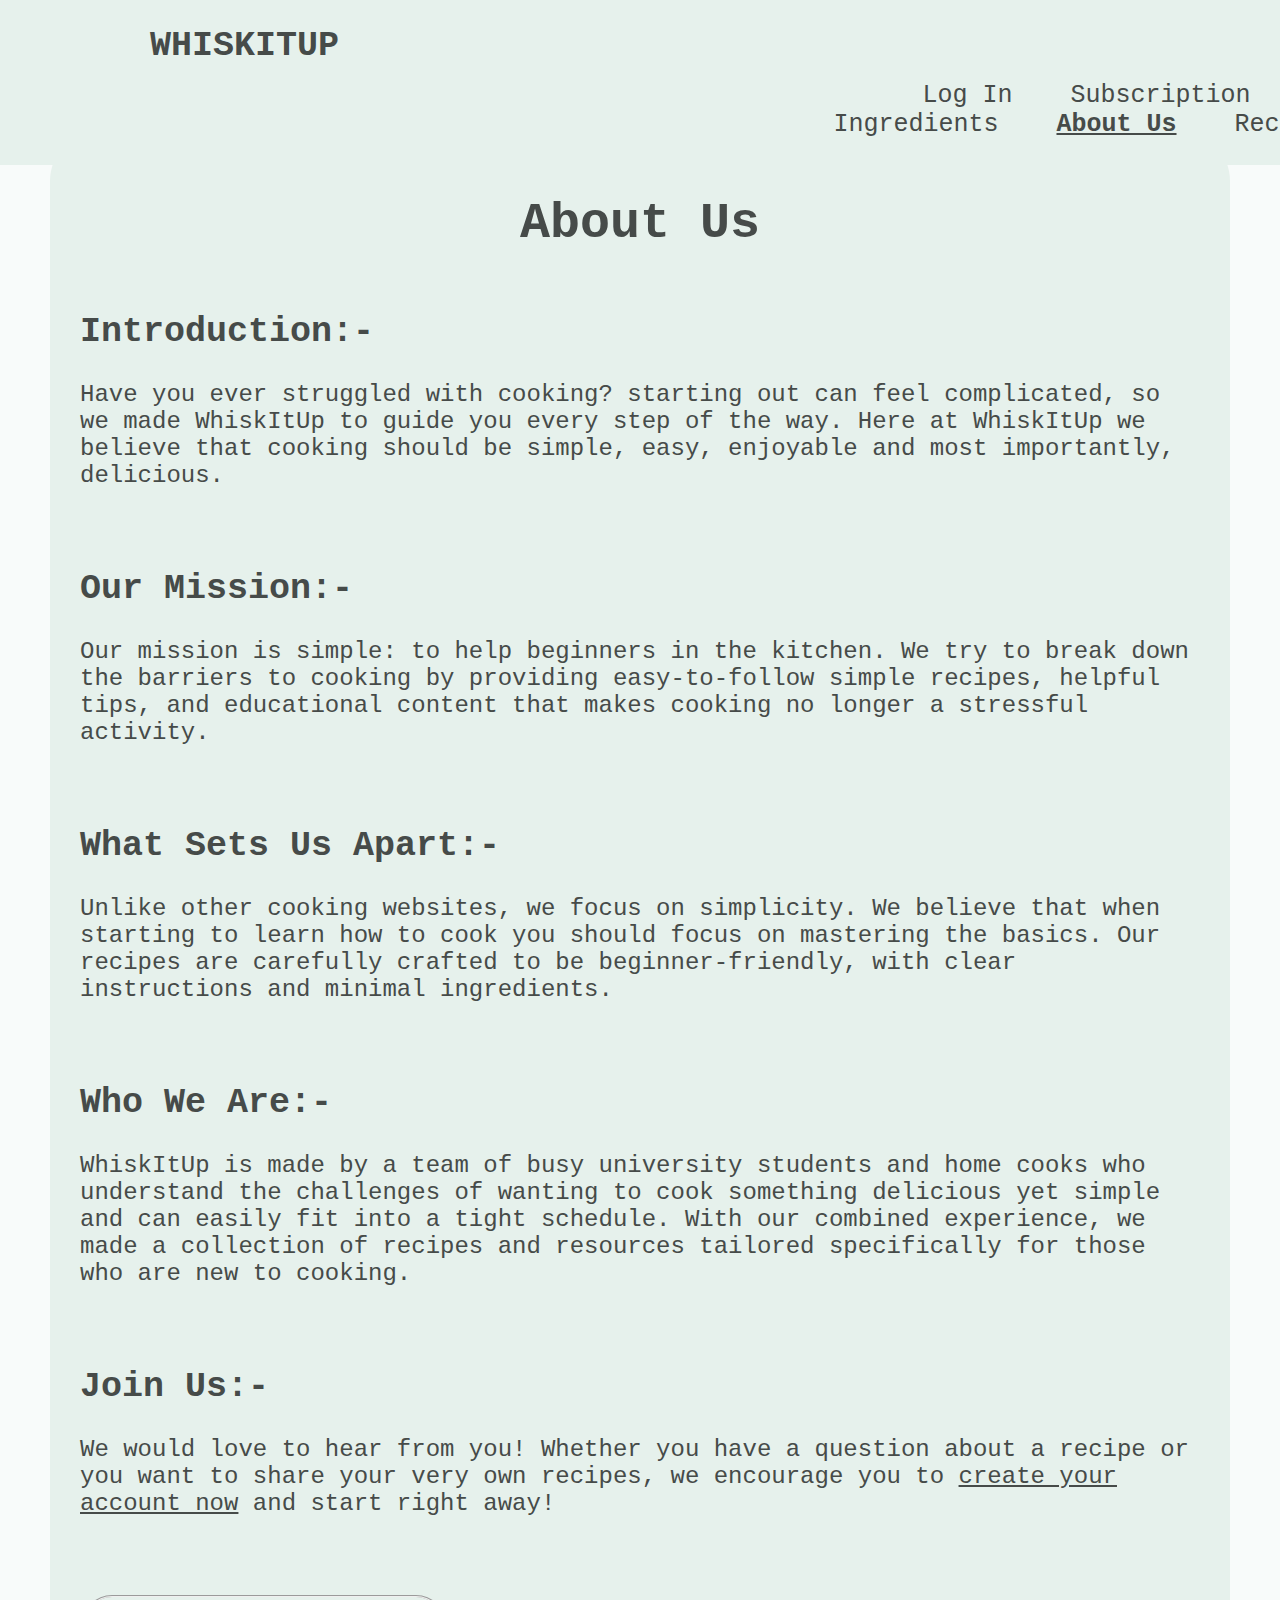
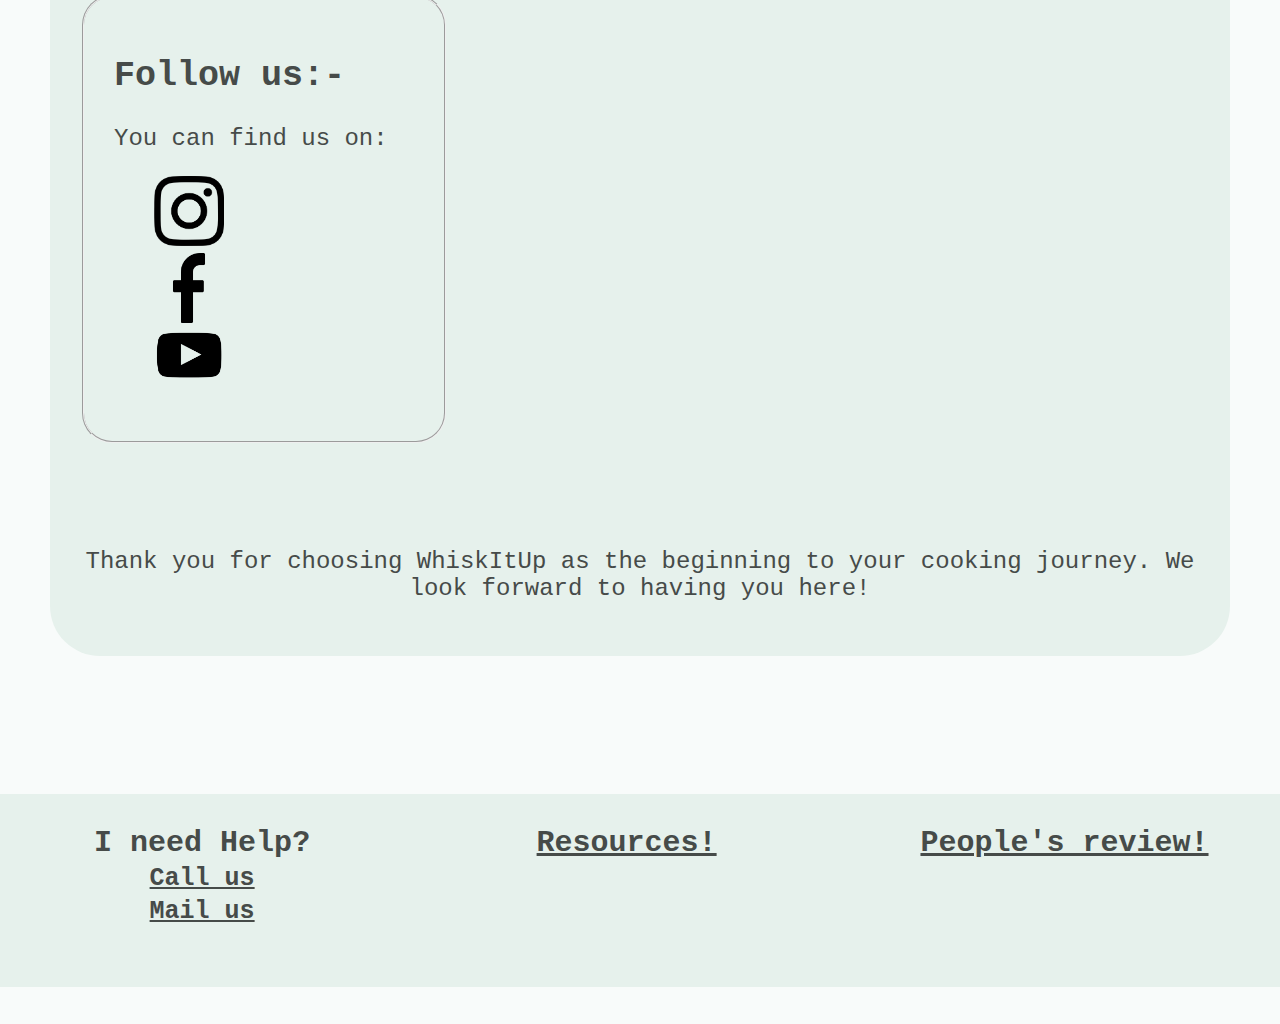
<file: aboutus.html>
<!DOCTYPE html>
<html lang="en">
<head>
    <link rel="stylesheet" type="text/css" href="./All.css">
    <meta charset="UTF-8">
    <title>About us</title>
</head>
<body>
    <header>
        <!--<img src="./assets/pictures/LOGO (2) - Copy.png" alt="LOGO" style="width: 300px;" class="logo navbar">
        -->
        <a href="./index.html" id="logo" class="logo navbar">WHISKITUP</a>
        <nav class="pages navbar">
            <a href="./login.html">Log In</a> <!--button--> 
            <a href="./Subscription.html">Subscription</a>
            <a href="./ingredients.html">Ingredients</a>
            <a href="./aboutus.html" style="font-weight: 600; text-decoration: underline;">About Us</a>
            <a href="./recipes.html">Recipes</a>
        </nav>
       <style>
        .divBack{
            background-color: #E6F1EC;
            border-radius: 50px;
            padding: 30px;
        }
       </style>
    </header>

    <main>
        <div class="divBack">
    <h1>About Us</h1>
    <h2>Introduction:-</h2>

    <p>Have you ever struggled with cooking? starting out can feel complicated, so we made WhiskItUp to guide you every step of the way.
        Here at WhiskItUp we believe that cooking should be simple, easy, enjoyable and most importantly, delicious.</p>
    <br>
    <h2>Our Mission:-</h2>

    <p>Our mission is simple: to help beginners in the kitchen. We try to break down the barriers to cooking by providing easy-to-follow simple recipes,
        helpful tips, and educational content that makes cooking no longer a stressful activity.</p>

    <br>
    <h2>What Sets Us Apart:-</h2>

    <p>Unlike other cooking websites, we focus on simplicity. We believe that when starting to learn how to cook you should focus on mastering the basics.
        Our recipes are carefully crafted to be beginner-friendly, with clear instructions and minimal ingredients.</p>
    <br>
    <h2>Who We Are:-</h3>

    <p>WhiskItUp is made by a team of busy university students and home cooks who understand the challenges of wanting to cook something delicious yet simple and can easily fit into a tight schedule.
        With our combined experience, we made a collection of recipes and resources tailored specifically for those who are new to cooking.</p>

        
    <br>
    <h2>Join Us:-</h2>

    <p>We would love to hear from you! Whether you have a question about a recipe or you want to share your very own recipes,
        we encourage you to <a href="./signin.html">create your account now</a> and start right away!</p>

    <br><br>
    <fieldset style="border-radius: 30px; width: 300px; padding: 30px;">
    <h2>Follow us:-</h2>
    <p>You can find us on:</p>
    <ul class="socials" type="none">
        <li><a href="https://www.instagram.com/whis.kitup?igsh=MXNia3U5b2I4ejgwMQ=="><img src="./assets/pictures/instagram.png"></a></li>
        <li><a href=""><img src="./assets/pictures/facebook.png" alt=""></a></li>
        <li><a href=""><img src="./assets/pictures/youtube.png" alt=""></a></li>
    </ul>
</fieldset>
<br><br><br>
    <p style="text-align: center;">Thank you for choosing WhiskItUp as the beginning to your cooking journey. We look forward to having you here!</p>
    </div>
</main>
    <br><br><br><br><br><br>
            <footer>
                <br>
                <table>
                    <tr>
                        <th style="font-size: 30px; width: 700px;">I need Help?</th>
                        <th style="font-size: 30px;width: 700px;"><a href="./Resource-table.html">Resources!</a></th>
                        <th style="font-size: 30px;width: 700px;"><a href="./review.html">People's review!</a></th>
                    </tr>
                    <tr>
                        <th><a href="tel 0799383718" width: 700px;>Call us</a></th>
                    </tr>
                    <tr>
                        <th><a href="mailto:alghussein4@gmail.com">Mail us</a></th>
                    </tr>
                </table>
                <br><br>
            </footer>

</body>
</html>
</file>
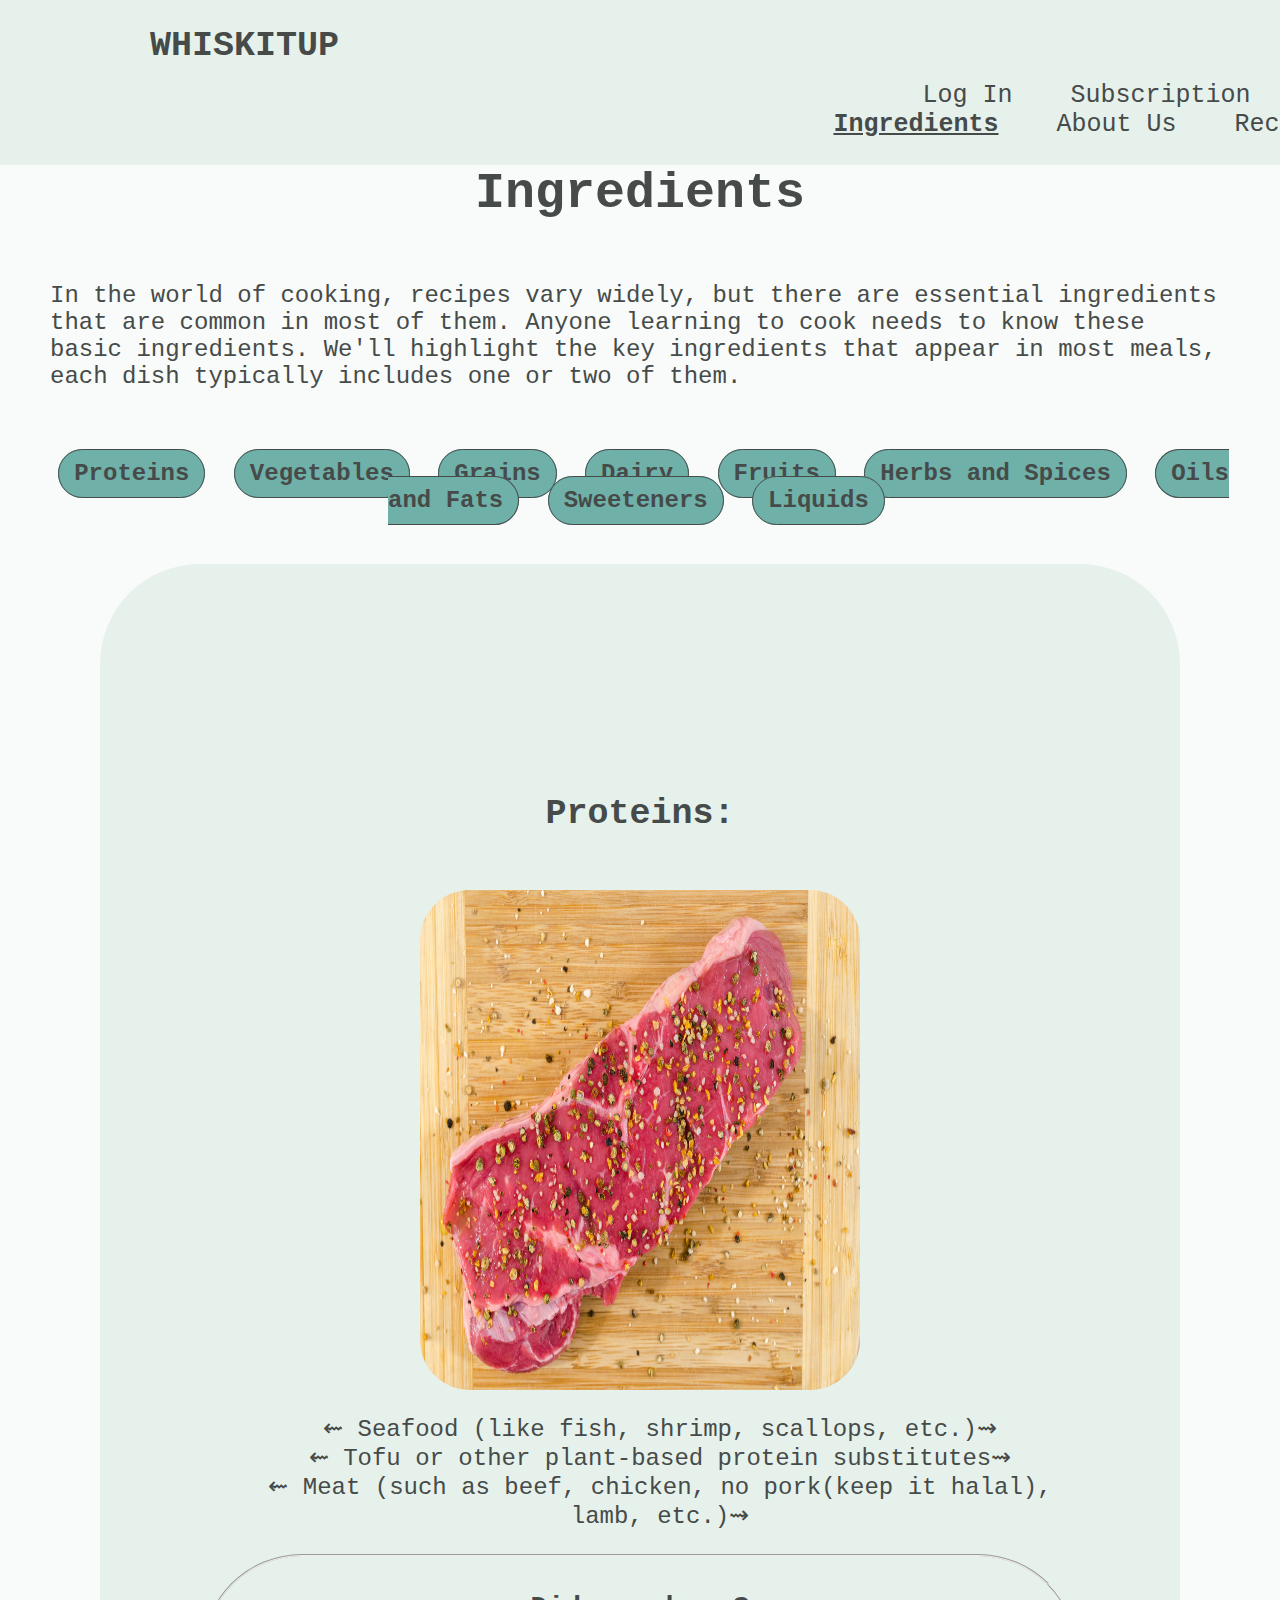
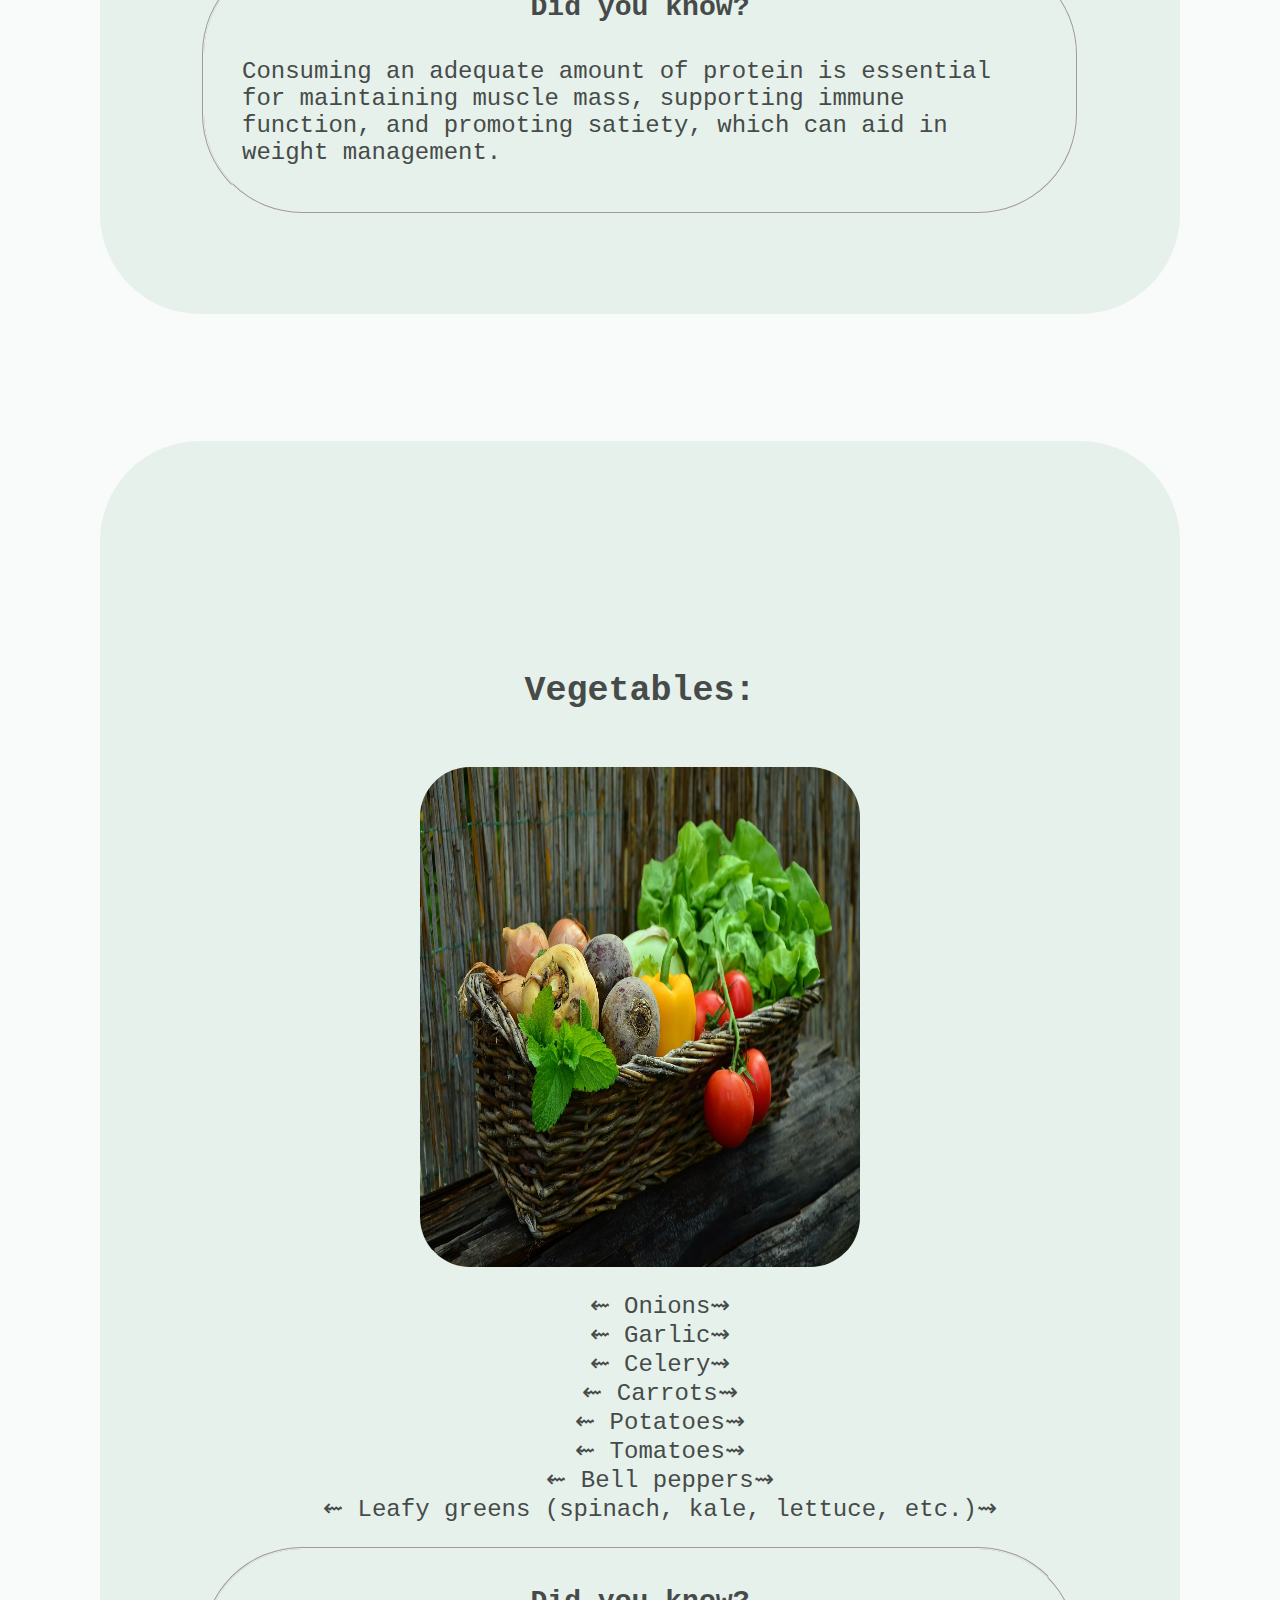
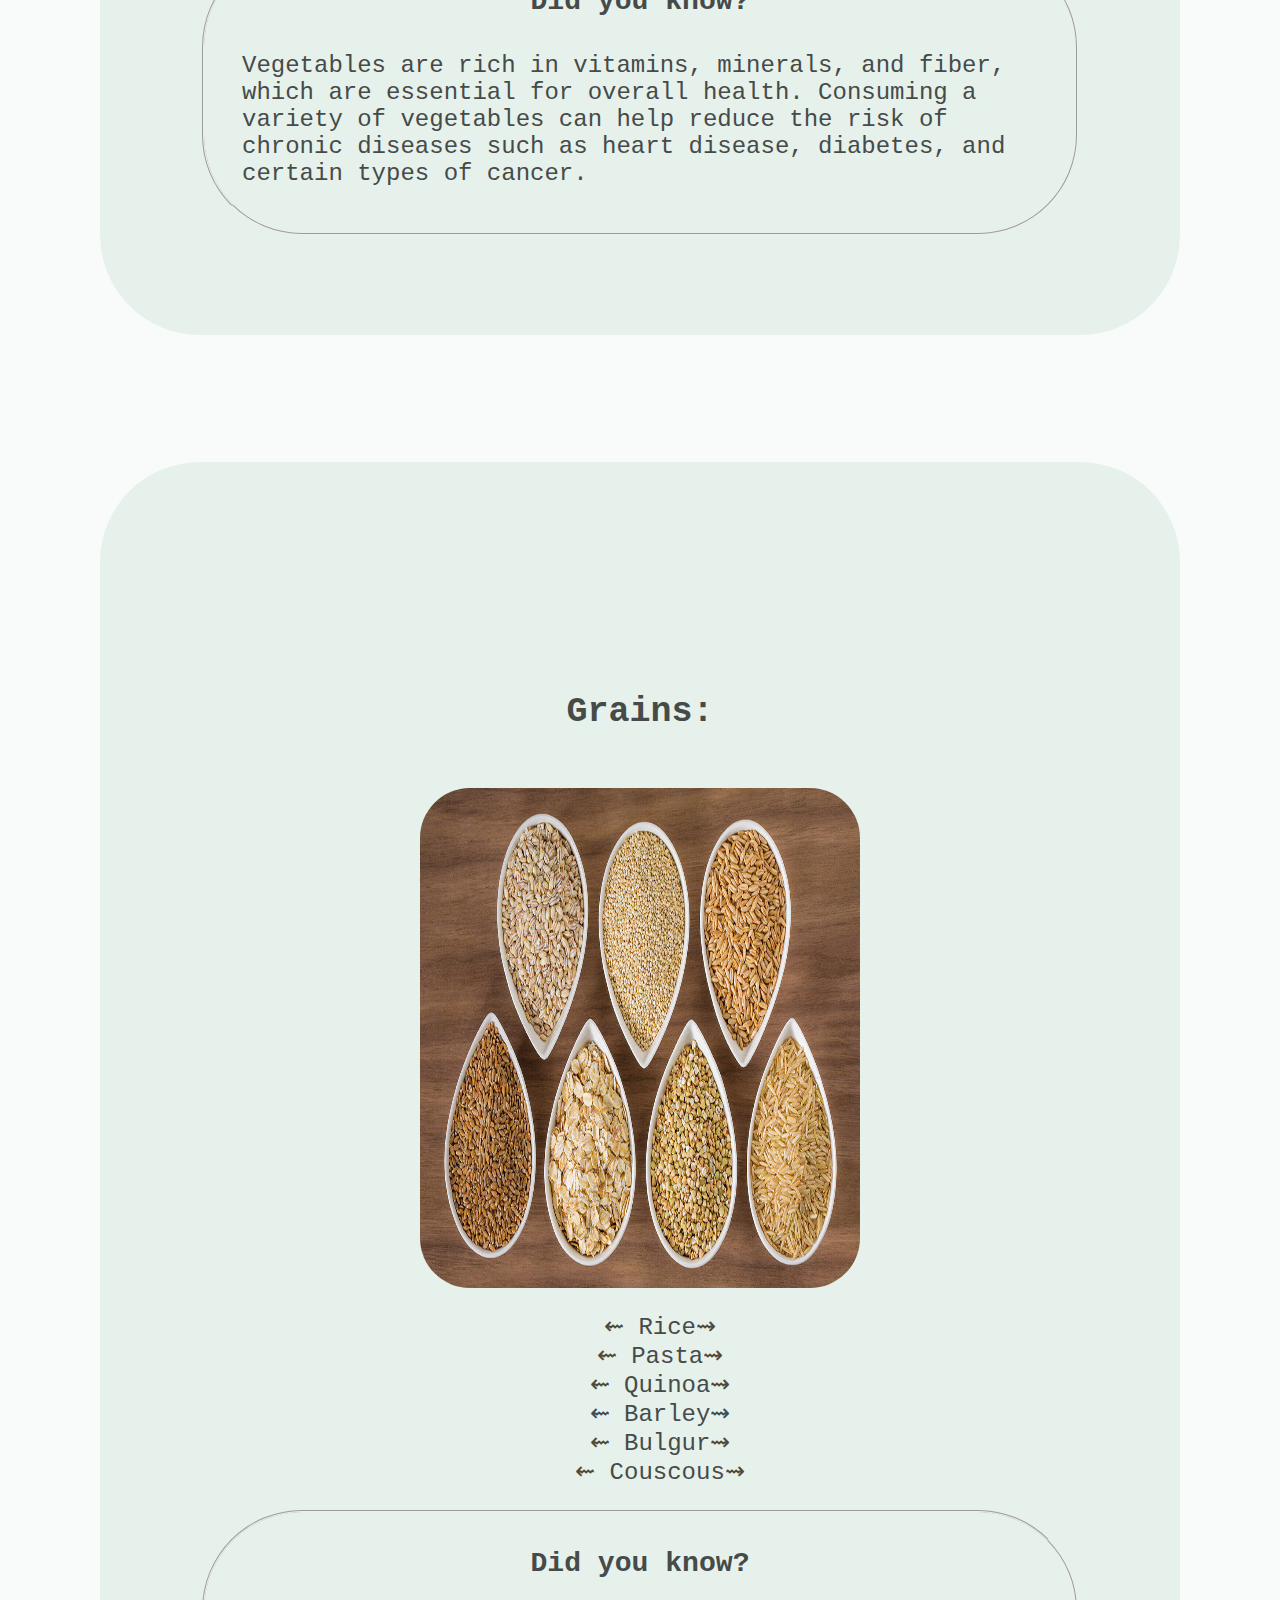
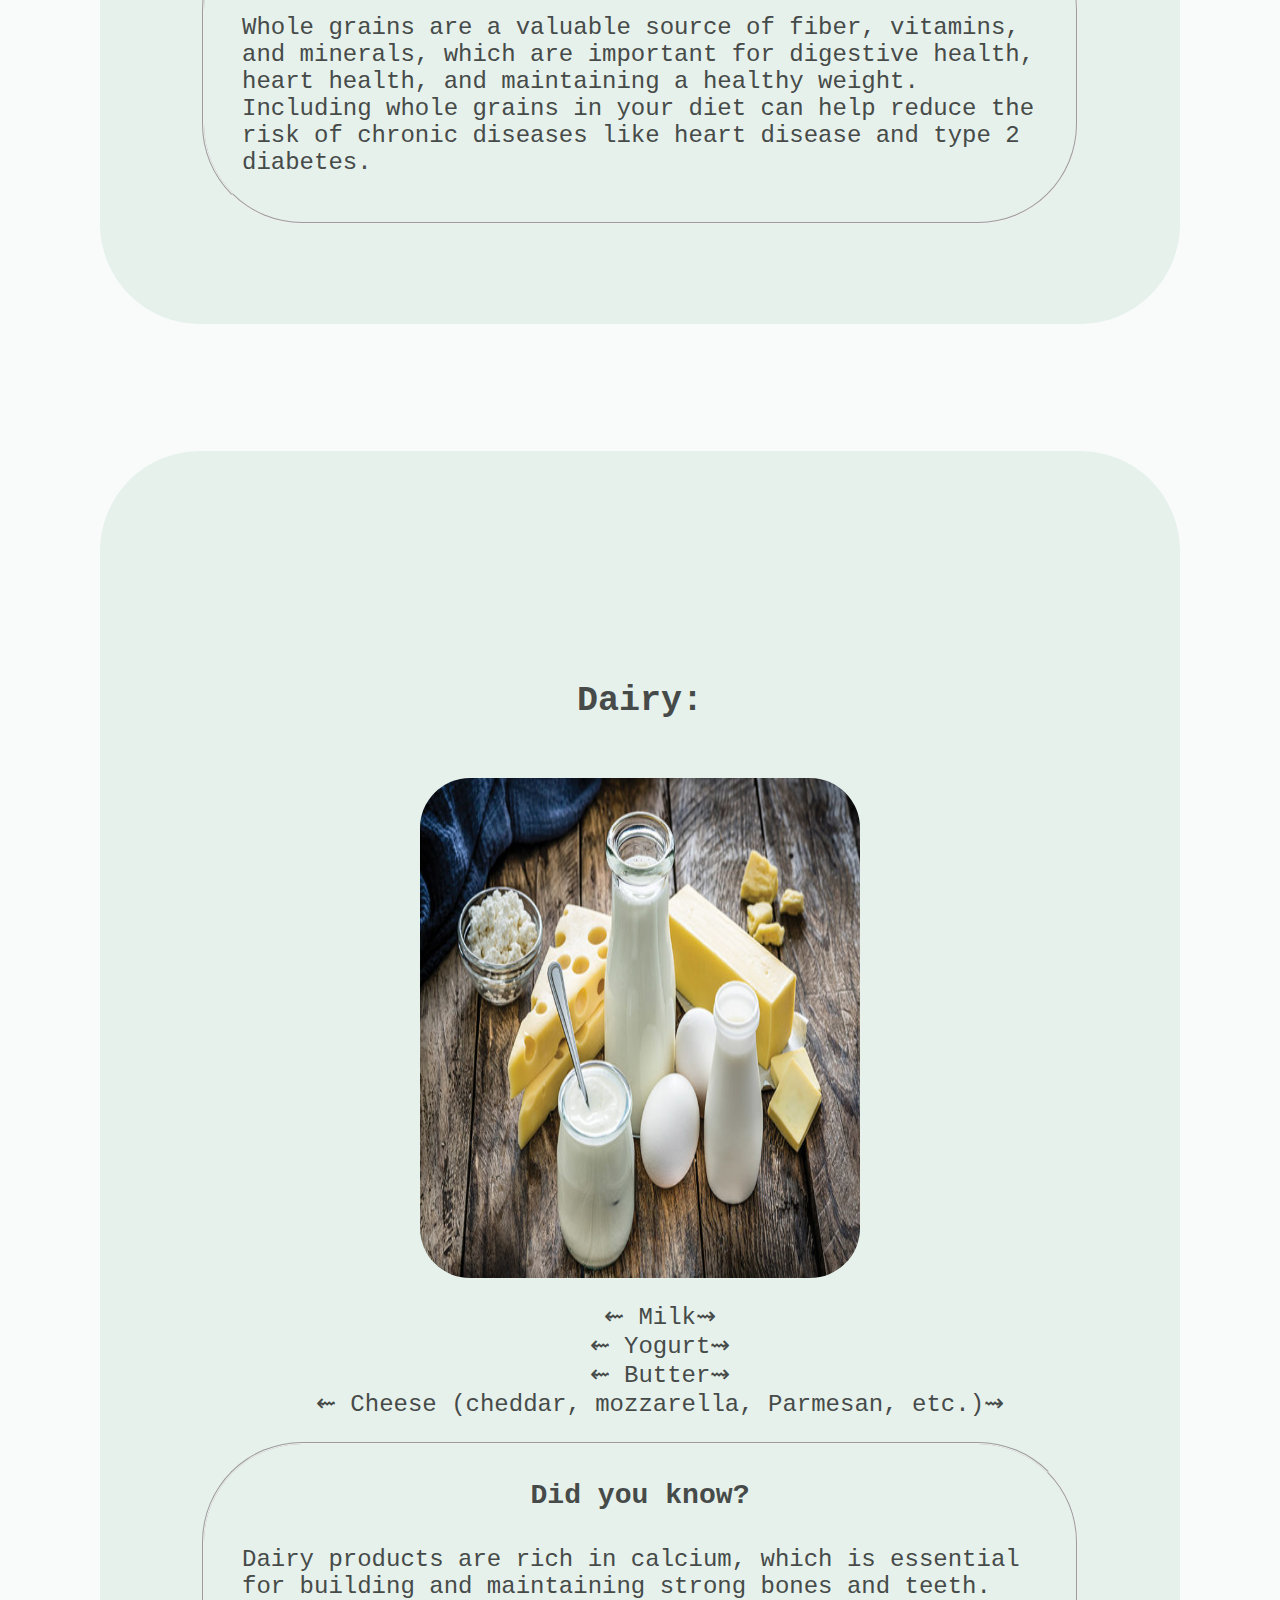
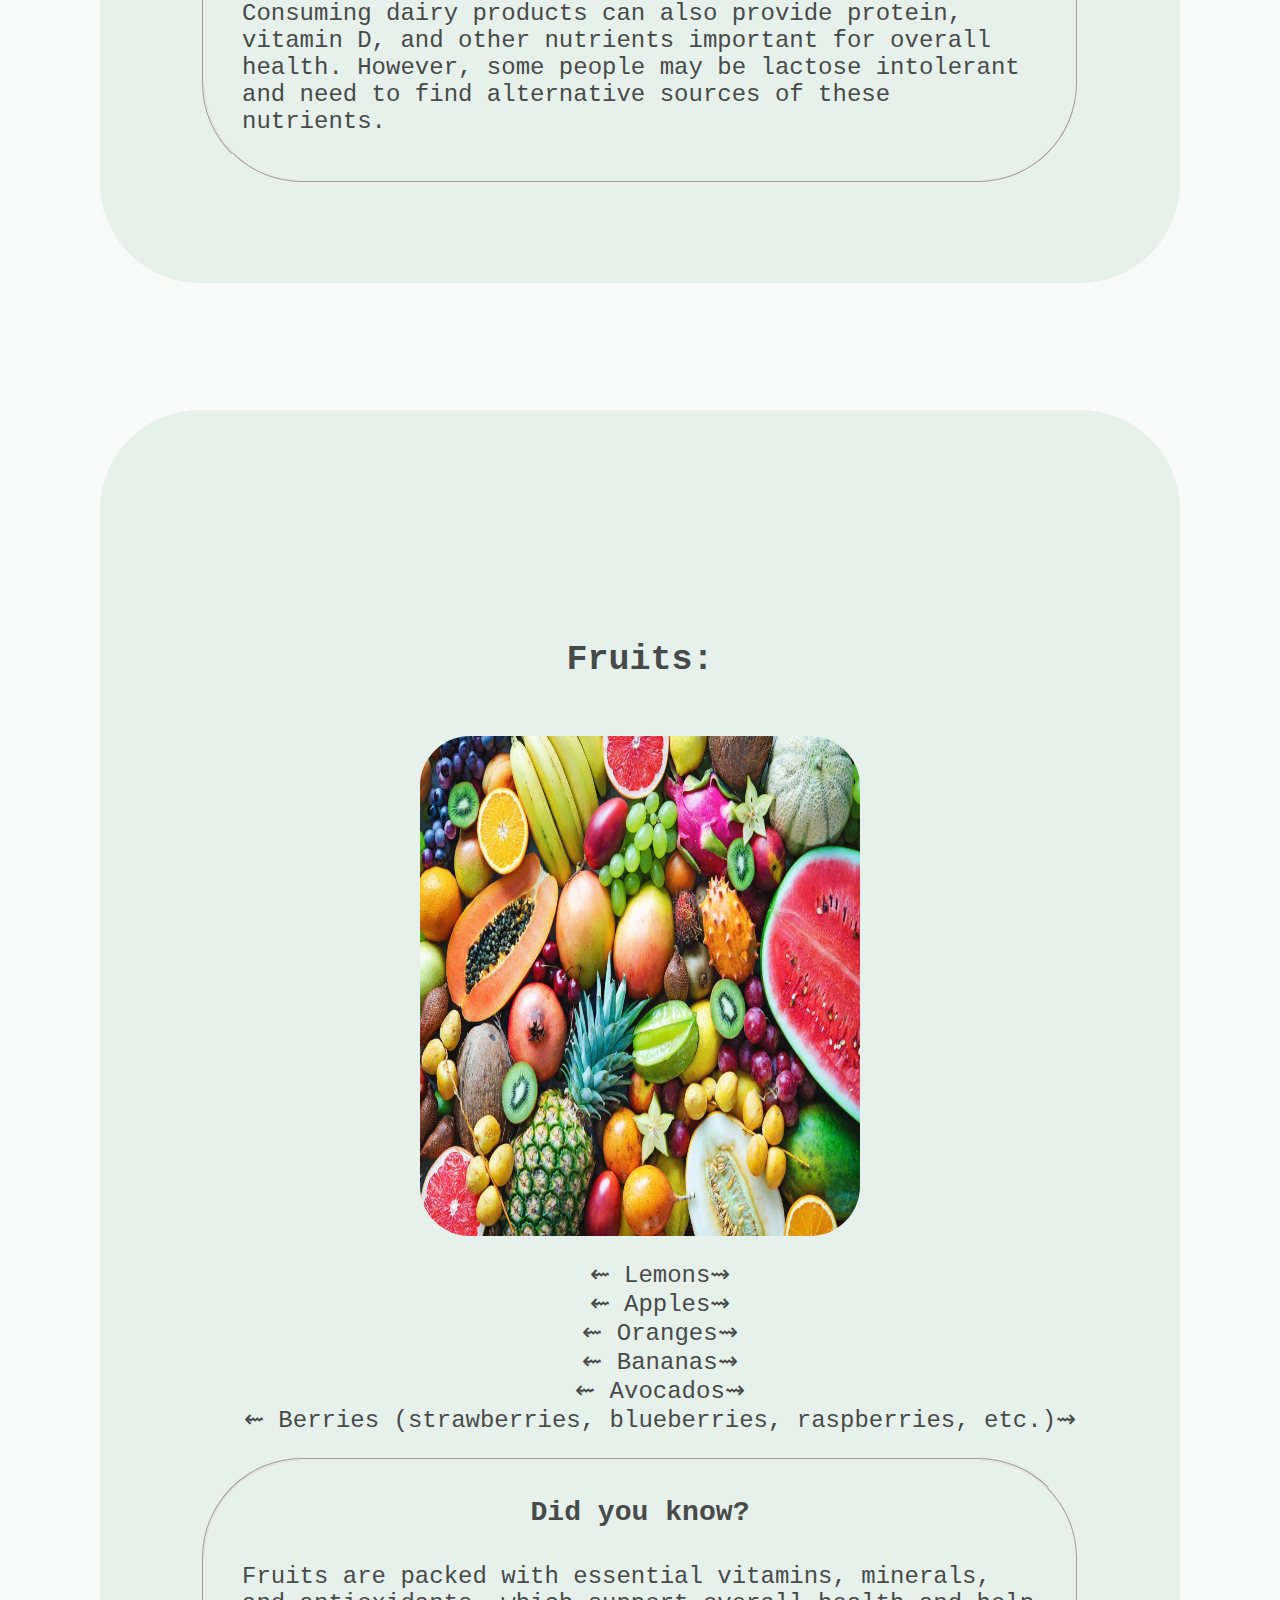
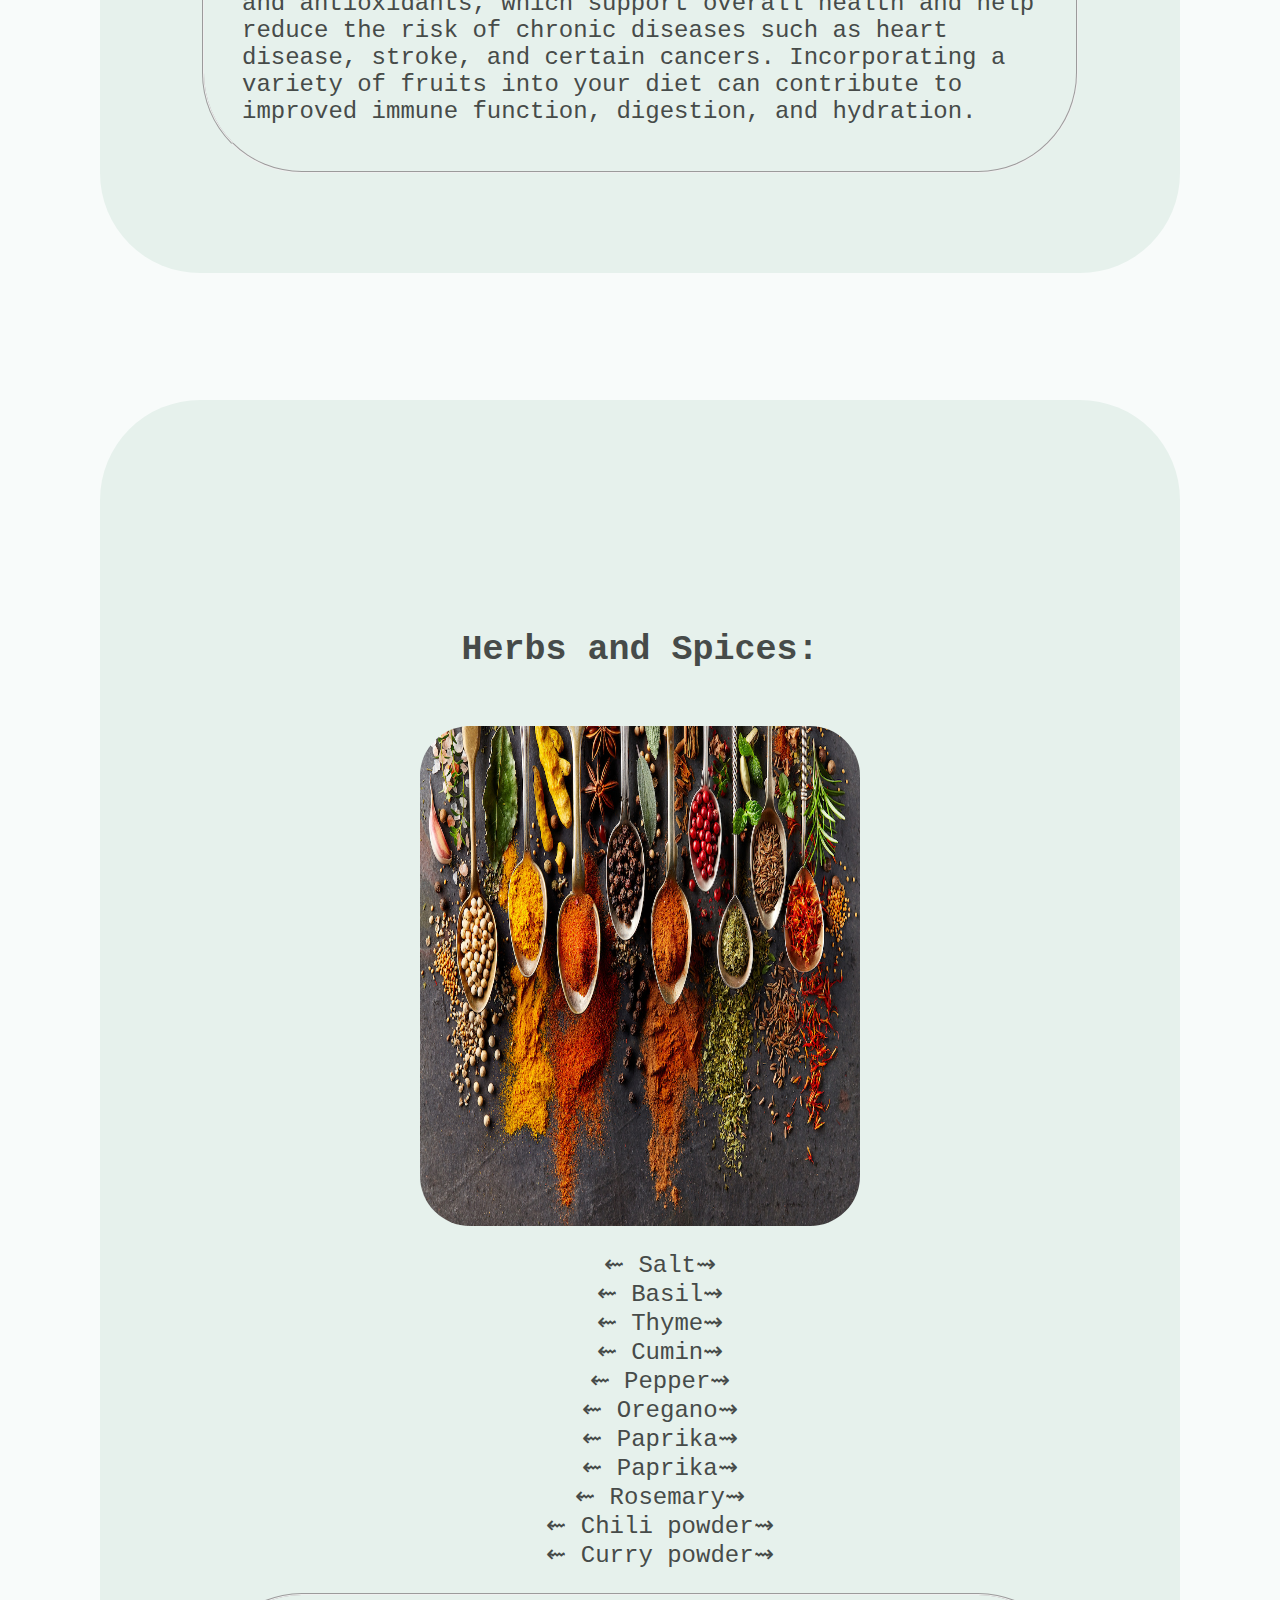
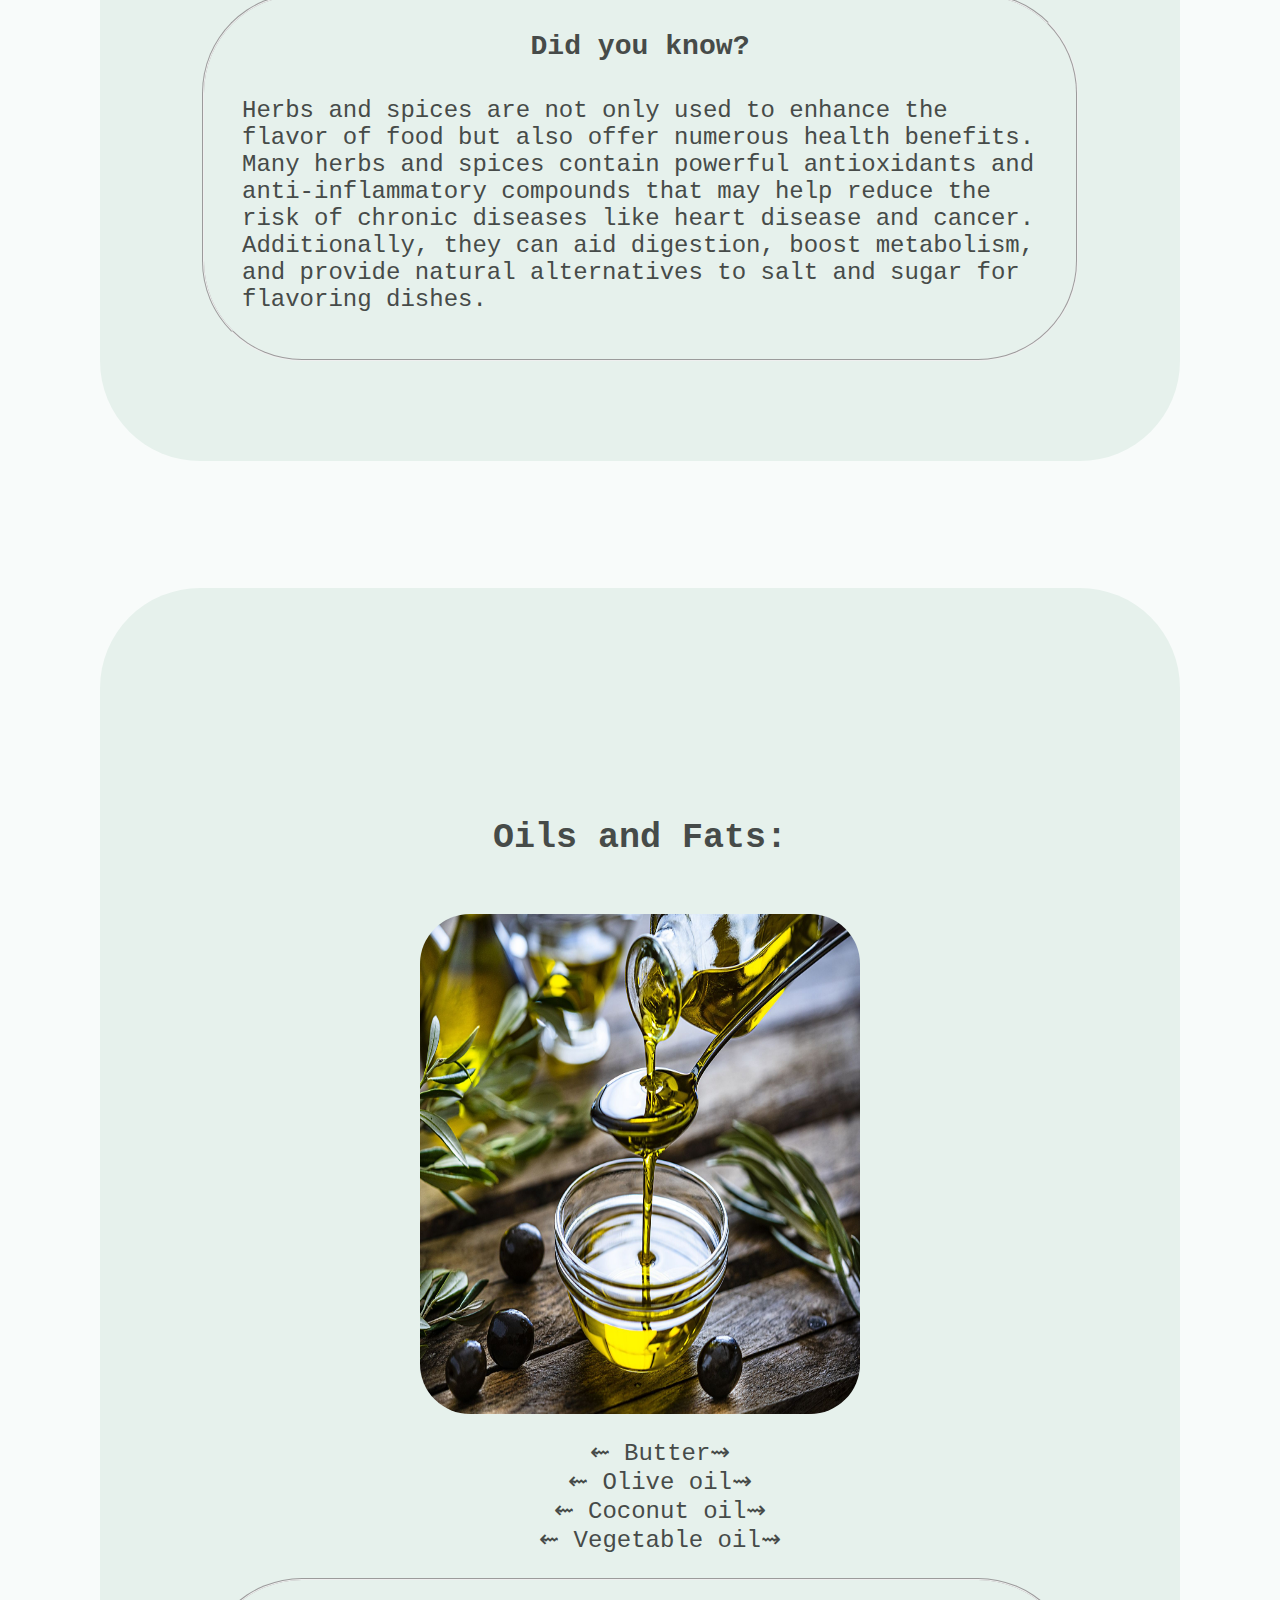
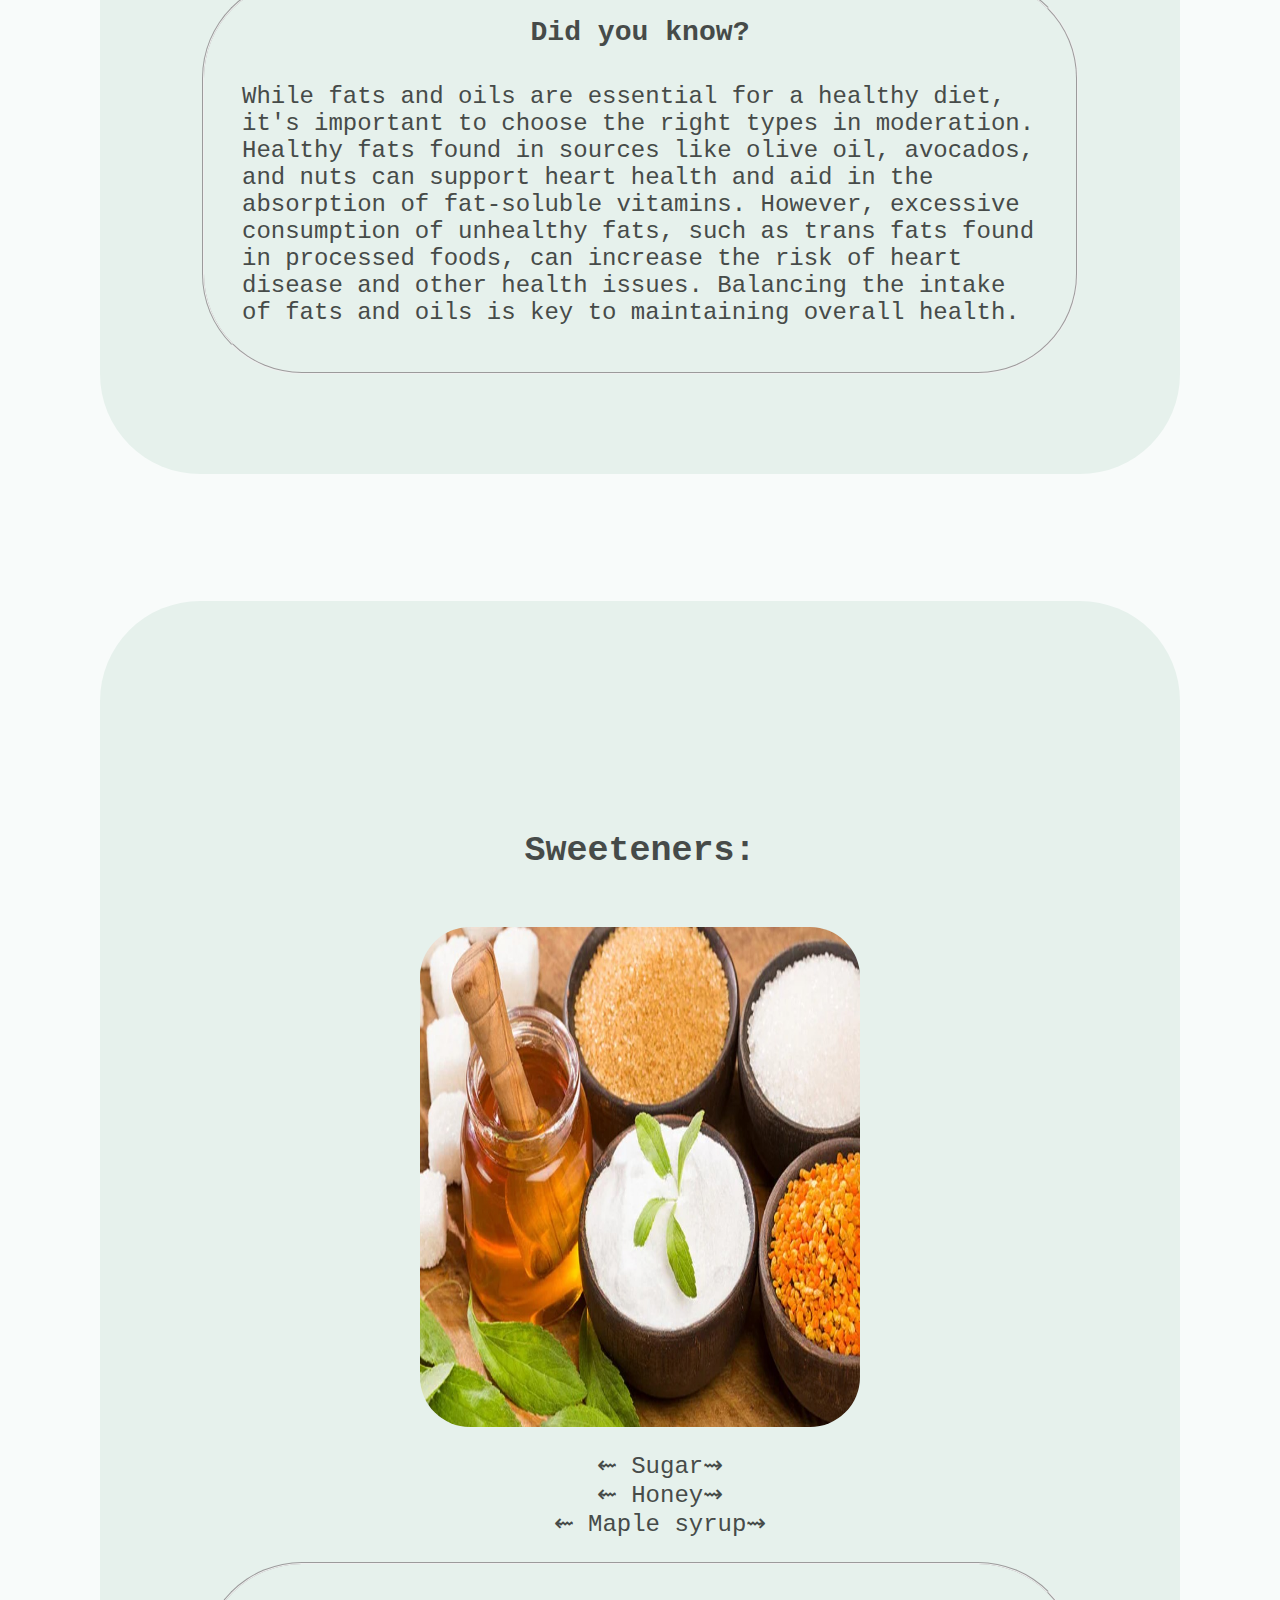
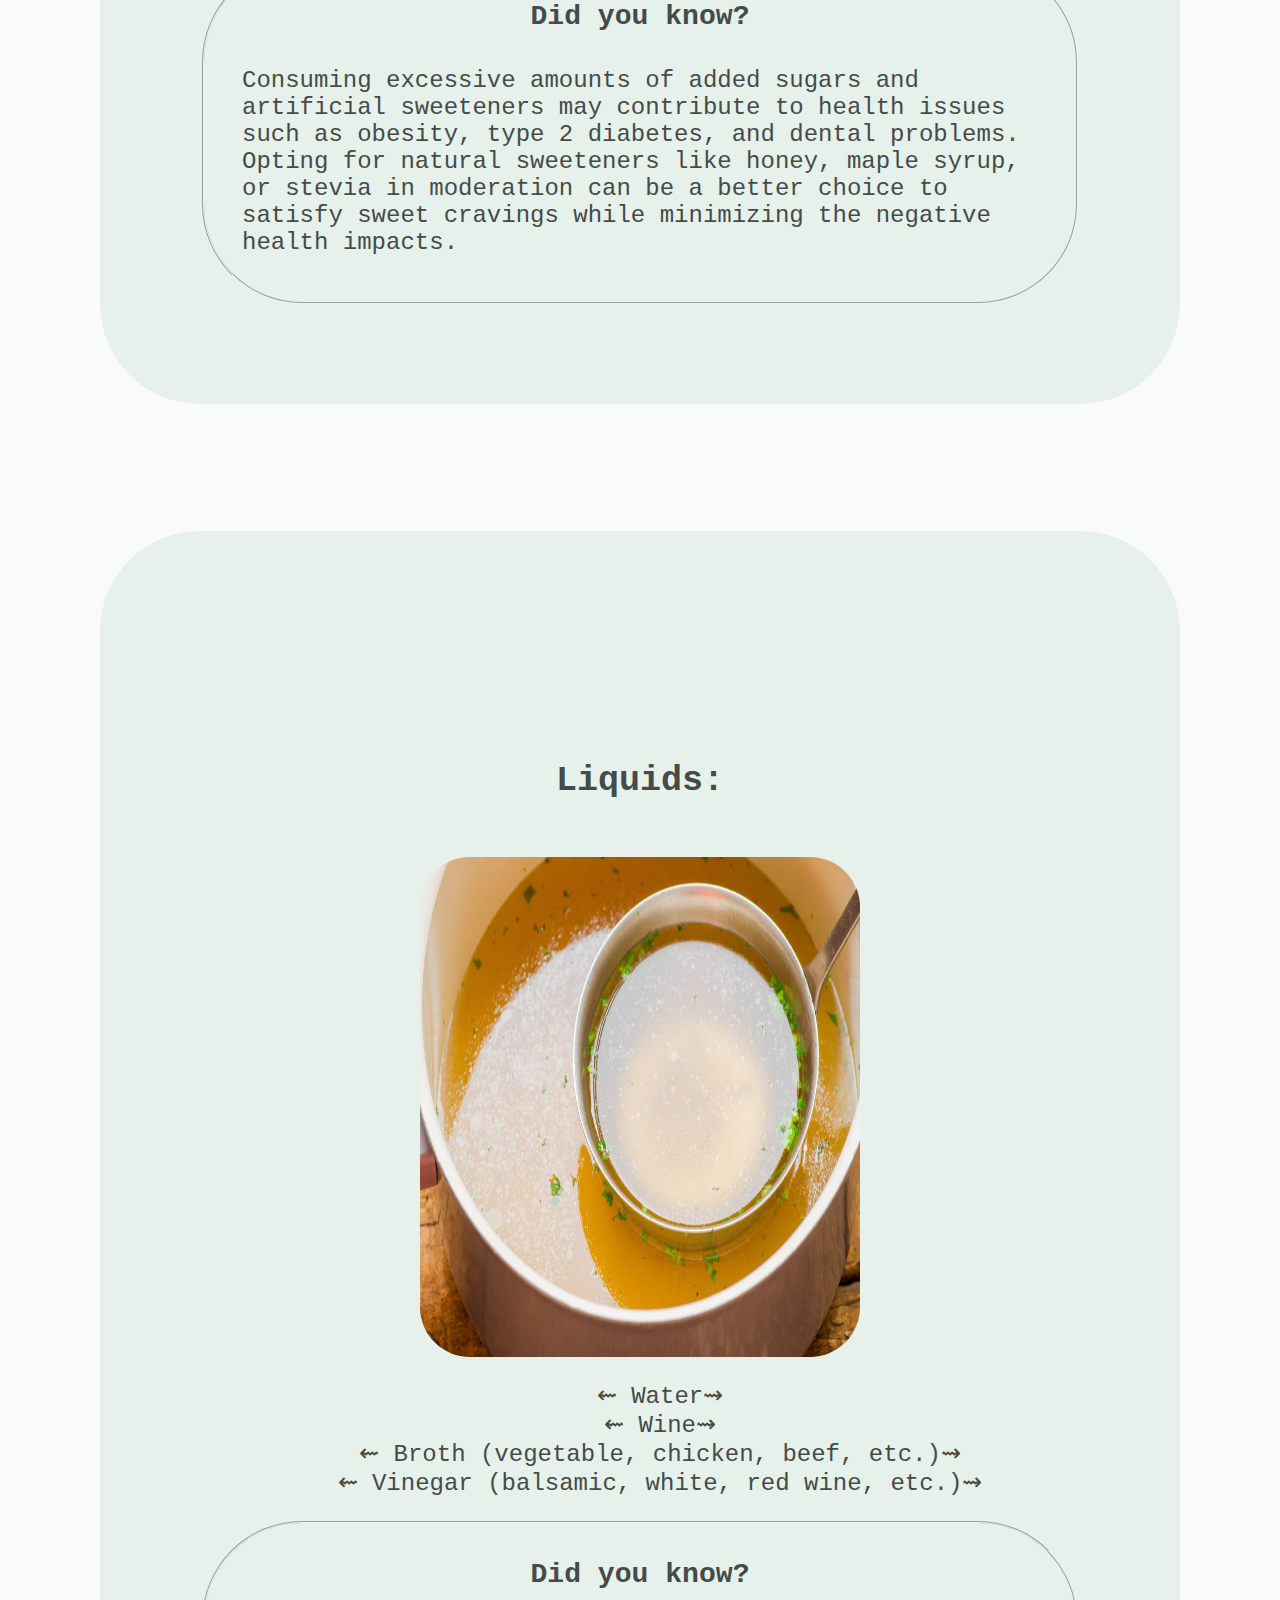
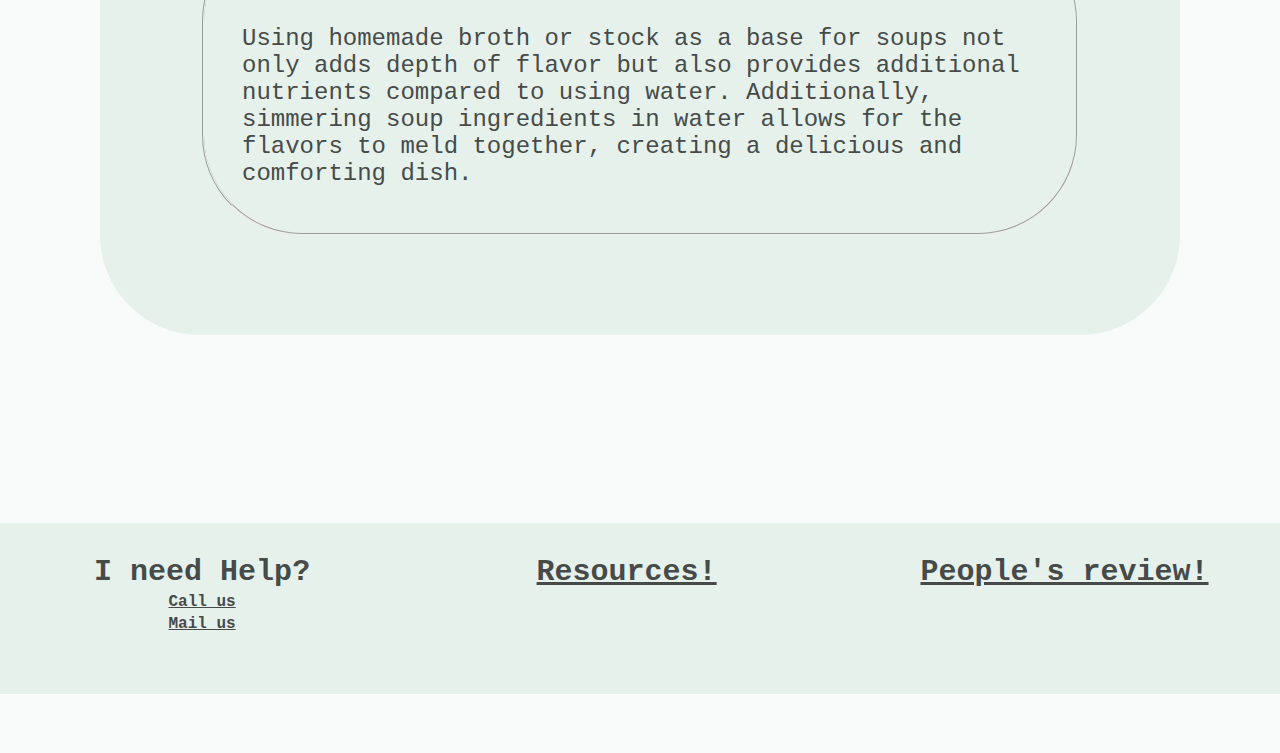
<file: ingredients.html>
<html>
    
    <head>
        <!--Title-->
        <link rel="stylesheet" type="text/css" href="./All.css">
        <style>
            h2{
                padding-top:101px;
            }
            .ingredientsImg{
                height: 500px;
                width: 50%;
                border-radius: 50px;
            }
            .categories{
                margin:50px;
                background-color:  #E6F1EC;
                padding: 100px;
                border-radius: 100px;
            }
            .fact h3{
                text-align: center;
            }
            .fact p{
                padding:7px 20px;
            }
            .fieldsets{
                border-radius: 100px;
            }
            .ingList{
                text-align: center;
            }
        </style>
    </head>
    
    <body>
        <header>
            <!--<img src="./assets/pictures/LOGO (2) - Copy.png" alt="LOGO" style="width: 300px;" class="logo navbar">
            -->
            <a href="./index.html" id="logo" class="logo navbar">WHISKITUP</a>
            <nav class="pages navbar">
                <a href="./login.html">Log In</a> <!--button-->
                <a href="./Subscription.html">Subscription</a> 
                <a href="./ingredients.html" style="font-weight: 600; text-decoration: underline;">Ingredients</a>
                <a href="./aboutus.html">About Us</a>
                <a href="./recipes.html">Recipes</a>
            </nav>
           
        </header>
        
        <main>
        <h1 style="text-align:center">Ingredients</h1></p>
        <!--Under the title-->
        <p> In the world of cooking, recipes vary widely, but there are essential ingredients that are common in most of them.
            Anyone learning to cook needs to know these basic ingredients. We'll highlight the key ingredients that appear in most meals,
            each dish typically includes one or two of them.</p>

        <!--The "jump to" links or buttons-->
        
        <div class="ingredientsNav" style="text-align:center; margin-top:70px;">
            <a href="#proteins" class="button">Proteins</a> 
            <a href="#veggies" class="button">Vegetables</a> 
            <a href="#grains" class="button">Grains</a> 
            <a href="#dairy" class="button">Dairy</a> 
            <a href="#fruits" class="button">Fruits</a> 
            <a href="#spices" class="button">Herbs and Spices</a> 
            <a href="#fats" class="button">Oils and Fats</a> 
            <a href="#sweeteners" class="button">Sweeteners</a> 
            <a href="#liquids" class="button">Liquids</a>
        </div>
        

        <!--the ingredients start here-->

            <div id="proteins" class="categories">
            <div class="Title"><h2 id="1">Proteins:</h2></div><br>
            <div style="text-align: center;"><img src="./assets/pictures/proteins 3.jpg" height="270" class="ingredientsImg"></div>
            <div>
                <ul type="none" class="ingList">
                <li>⇜ Seafood (like fish, shrimp, scallops, etc.)⇝</li>
                <li>⇜ Tofu or other plant-based protein substitutes⇝</li>
                <li>⇜ Meat (such as beef, chicken, no pork(keep it halal), lamb, etc.)⇝</li>
                </ul>
            </div>
            <div class="fact">
            <fieldset class="fieldsets">
            <h3>Did you know?</h3>
            <p>Consuming an adequate amount of protein is essential for maintaining muscle mass, supporting immune function,
                and promoting satiety, which can aid in weight management.</p>
            </fieldset>    
            </div>
            </div>

            <br>

            <div id="veggies"  class="categories">
            <div class="Title"><h2 id="2" >Vegetables:</h2></div><br>
            <div style="text-align: center;"><img src="./assets/pictures/vegetables2.jpg" height="270"  class="ingredientsImg"></div> <!--veggies-->
            <div class="ingredients">
                <ul type="none" class="ingList">
                <li>⇜ Onions⇝</li>
                <li>⇜ Garlic⇝</li>
                <li>⇜ Celery⇝</li>
                <li>⇜ Carrots⇝</li>
                <li>⇜ Potatoes⇝</li>
                <li>⇜ Tomatoes⇝</li>
                <li>⇜ Bell peppers⇝</li>
                <li>⇜ Leafy greens (spinach, kale, lettuce, etc.)⇝</li>
            </ul>
            </div>
            <div class="fact">
                <fieldset class="fieldsets">
                <h3>Did you know?</h3>
                <p>Vegetables are rich in vitamins, minerals, and fiber, which are essential for overall health.
                    Consuming a variety of vegetables can help reduce the risk of chronic diseases such as heart disease,
                    diabetes, and certain types of cancer.</p>
                </fieldset>    
            </div>
            </div>

            <br>

            <div id="grains"  class="categories">
            <div class="Title"><h2 id=3>Grains:</h2></div><br>
            <div style="text-align: center;"><img src="./assets/pictures/grains.jpg" alt="grains image" height="270"  class="ingredientsImg"></div> <!--Grains image-->
            <div>
                <ul type="none" class="ingList">
                <li>⇜ Rice⇝</li>
                <li>⇜ Pasta⇝</li>
                <li>⇜ Quinoa⇝</li>
                <li>⇜ Barley⇝</li>
                <li>⇜ Bulgur⇝</li>
                <li>⇜ Couscous⇝</li>
            </ul>
            </div>
            <div class="fact">
            <fieldset class="fieldsets">
            <h3>Did you know?</h3>
            <p>Whole grains are a valuable source of fiber, vitamins, and minerals, which are important for digestive health,
                heart health, and maintaining a healthy weight. Including whole grains in your diet can help reduce the risk of
                chronic diseases like heart disease and type 2 diabetes.</p>
            </fieldset>    
            </div>
            </div>
        

            <br>

            <div id="dairy"  class="categories">
            <div class="Title"><h2 id=4>Dairy:</h2></div><br>
            <div style="text-align: center;"><img src="./assets/pictures/cow stuff.jpg" alt="dairy image" height="270"  class="ingredientsImg"></div> <!--dairy image-->
            <div>
            <ul type="none" class="ingList">
                <li>⇜ Milk⇝</li>
                <li>⇜ Yogurt⇝</li>
                <li>⇜ Butter⇝</li>
                <li>⇜ Cheese (cheddar, mozzarella, Parmesan, etc.)⇝</li>
            </ul>
            </div>
            <div class="fact">
            <fieldset class="fieldsets">
            <h3>Did you know?</h3>
            <p>Dairy products are rich in calcium, which is essential for building and maintaining strong bones and teeth.
                Consuming dairy products can also provide protein, vitamin D, and other nutrients important for overall health. 
                However, some people may be lactose intolerant and need to find alternative sources of these nutrients.</p>
            </fieldset>    
            </div>
            </div>

            <br>

            <div id="fruits"  class="categories">
            <div class="Title"><h2 id="5">Fruits:</h2></div><br>
            <div style="text-align: center;"><img src="./assets/pictures/fruits.jpg" alt="fruits image" height="270"  class="ingredientsImg"></div> <!--fruits-->
            <div>
            <ul type="none" class="ingList">
                <li>⇜ Lemons⇝</li>
                <li>⇜ Apples⇝</li>
                <li>⇜ Oranges⇝</li>
                <li>⇜ Bananas⇝</li>
                <li>⇜ Avocados⇝</li>
                <li>⇜ Berries (strawberries, blueberries, raspberries, etc.)⇝</li>
            </ul>
            </div>
            <div class="fact">
            <fieldset class="fieldsets">
            <h3>Did you know?</h3>
            <p>Fruits are packed with essential vitamins, minerals, and antioxidants, which support overall health and help reduce
                 the risk of chronic diseases such as heart disease, stroke, and certain cancers. 
                 Incorporating a variety of fruits into your diet can contribute to improved immune function, 
                 digestion, and hydration.</p>
            </fieldset>    
            </div>
            </div>

            <br>

            <div id="spices"  class="categories">
            <div class="Title"><h2 id="6">Herbs and Spices:</h2></div><br>
            <div style="text-align: center;"><img src="./assets/pictures/spice1.jpeg" alt="spice image" height="270"  class="ingredientsImg"></div> <!--spice-->
            <div>
            <ul type="none" class="ingList">
                <li>⇜ Salt⇝</li>
                <li>⇜ Basil⇝</li>
                <li>⇜ Thyme⇝</li>
                <li>⇜ Cumin⇝</li>
                <li>⇜ Pepper⇝</li>
                <li>⇜ Oregano⇝</li>
                <li>⇜ Paprika⇝</li>
                <li>⇜ Paprika⇝</li>
                <li>⇜ Rosemary⇝</li>
                <li>⇜ Chili powder⇝</li>
                <li>⇜ Curry powder⇝</li>
            </ul>
            </div>
            <div class="fact">
            <fieldset class="fieldsets">
            <h3>Did you know?</h3>
            <p>Herbs and spices are not only used to enhance the flavor of food but also offer numerous health benefits. 
                Many herbs and spices contain powerful antioxidants and anti-inflammatory compounds that may help reduce the risk 
                of chronic diseases like heart disease and cancer. Additionally, they can aid digestion, boost metabolism, and provide 
                natural alternatives to salt and sugar for flavoring dishes.</p>
            </fieldset>
            </div>
            </div>

            <br>

            <div id="fats"  class="categories">
            <div class="Title"><h2 id="7">Oils and Fats:</h2></div><br>
            <div style="text-align: center;"><img src="./assets/pictures/oil.jpg" alt="oil image" height="270"  class="ingredientsImg"></div> <!--oil-->
            <div>
            <ul type="none" class="ingList">
                <li>⇜ Butter⇝</li>
                <li>⇜ Olive oil⇝</li>
                <li>⇜ Coconut oil⇝</li>
                <li>⇜ Vegetable oil⇝</li>
            </ul>
            </div>
            <div class="fact">
            <fieldset class="fieldsets">
            <h3>Did you know?</h3>
            <p>While fats and oils are essential for a healthy diet, it's important to choose the right types in moderation. 
                Healthy fats found in sources like olive oil, avocados, and nuts can support heart health and aid in the absorption 
                of fat-soluble vitamins. However, excessive consumption of unhealthy fats, such as trans fats found in processed foods, 
                can increase the risk of heart disease and other health issues. Balancing the intake of fats and oils is key to 
                maintaining overall health.</p>
            </fieldset>
            </div>
            </div>

            <br>

            <div id="sweeteners"  class="categories">
            <div class="Title"><h2 id="8">Sweeteners:</h2></div><br>
            <div style="text-align: center;"><img src="./assets/pictures/sweeteners.jpg" alt="Sweeteners image" height="270"  class="ingredientsImg"></div> <!--Sweeteners-->
            <div>
            <ul type="none" class="ingList">
                <li>⇜ Sugar⇝</li>
                <li>⇜ Honey⇝</li>
                <li>⇜ Maple syrup⇝</li>
            </ul>
            </div>
            <div class="fact">
            <fieldset class="fieldsets">
            <h3>Did you know?</h3>
            <p>Consuming excessive amounts of added sugars and artificial sweeteners may contribute to health issues such as obesity, 
                type 2 diabetes, and dental problems. Opting for natural sweeteners like honey, maple syrup, or stevia in moderation 
                can be a better choice to satisfy sweet cravings while minimizing the negative health impacts.</p>
            </fieldset>
            </div>
            </div>

            <br>

            <div id="liquids"  class="categories">
            <div class="Title"><h2 id="9">Liquids:</h2></div><br>
            <div style="text-align: center;"><img src="./assets/pictures/liquid.jpeg" alt="Liquids image" height="270"  class="ingredientsImg"></div> <!--Liquids-->
            <div>
            <ul type="none" class="ingList">
                <li>⇜ Water⇝</li>
                <li>⇜ Wine⇝</li>
                <li>⇜ Broth (vegetable, chicken, beef, etc.)⇝</li>
                <li>⇜ Vinegar (balsamic, white, red wine, etc.)⇝</li>
            </ul>
            </div>
            <div class="fact">
            <fieldset class="fieldsets">
            <h3>Did you know?</h3>
            <p>Using homemade broth or stock as a base for soups not only adds depth of flavor but also provides additional nutrients 
                compared to using water. Additionally, simmering soup ingredients in water allows for the flavors to meld together, 
                creating a delicious and comforting dish.</p>
            </fieldset>
            </div>
            </div>

        </main>
            <br><br><br><br><br><br>
            <footer>
                <br>
                <table>
                    <tr>
                        <th style="font-size: 30px; width: 700px;">I need Help?</th>
                        <th style="font-size: 30px;width: 700px;"><a href="./Resource-table.html">Resources!</a></th>
                        <th style="font-size: 30px;width: 700px;"><a href="./review.html">People's review!</a></th>
                    </tr>
                    <tr>
                        <th><a href="tel 0799383718" width: 700px;>Call us</a></th>
                    </tr>
                    <tr>
                        <th><a href="mailto:alghussein4@gmail.com">Mail us</a></th>
                    </tr>
                </table>
                <br><br>
            </footer>
    </body>
</html>
</file>
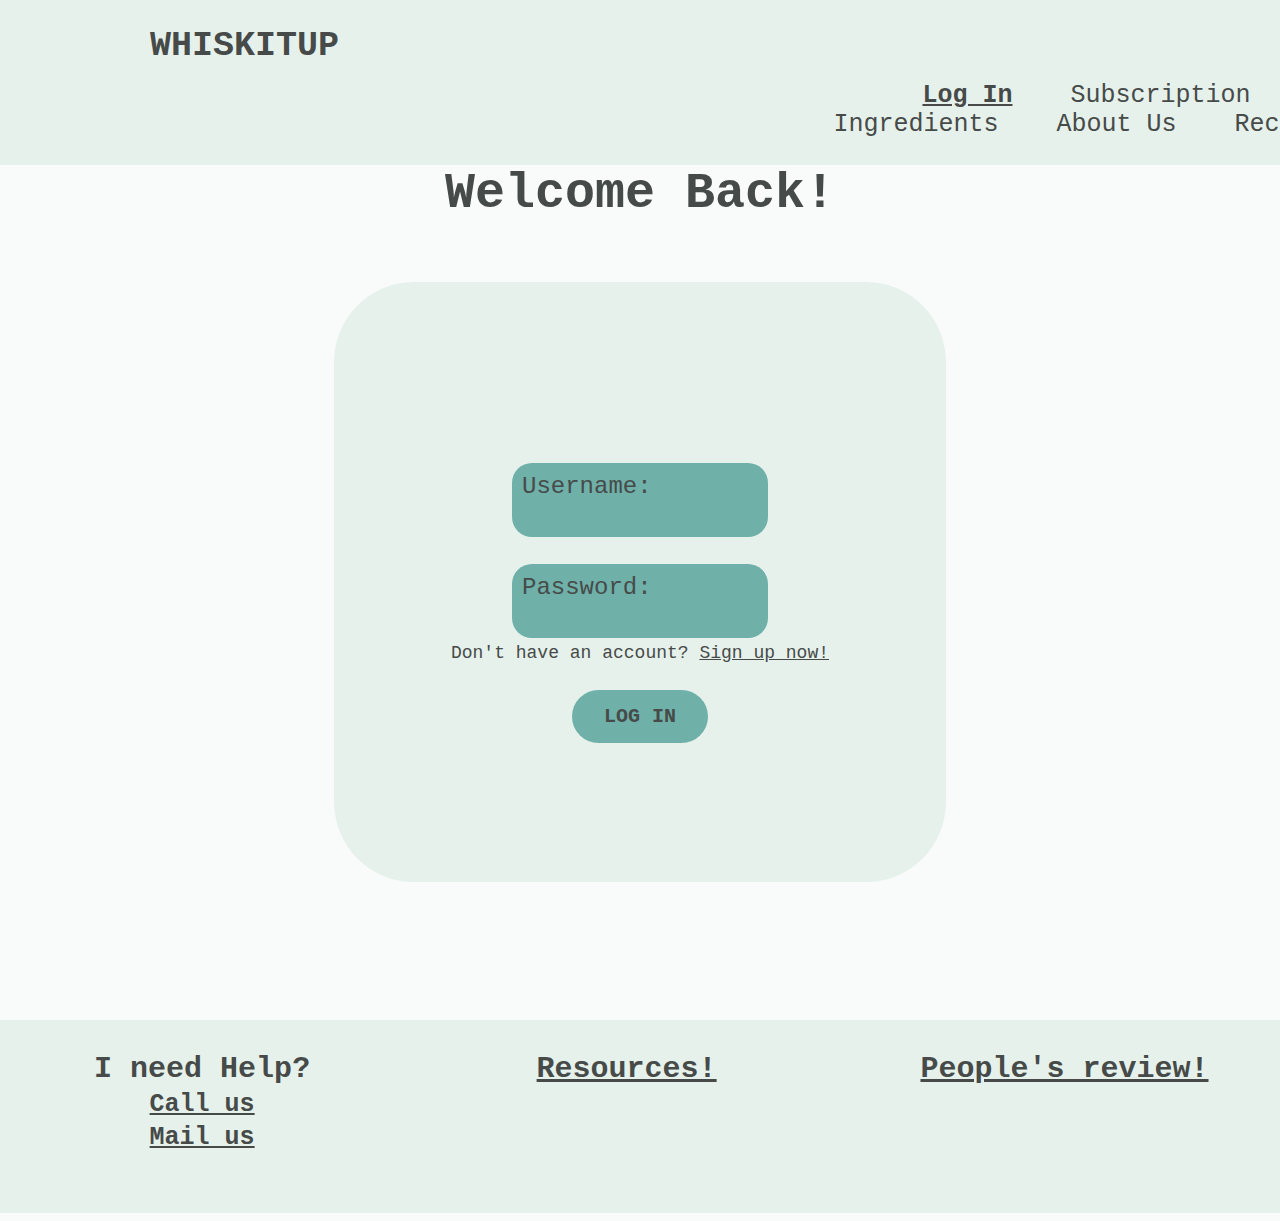
<file: login.html>
<!DOCTYPE html>
<html lang="en">
<head>
    <link rel="stylesheet" type="text/css" href="./All.css">
    <meta charset="UTF-8">
    <title>Log in</title>
</head>
<body>
    <header>
        <!--<img src="./assets/pictures/LOGO (2) - Copy.png" alt="LOGO" style="width: 300px;" class="logo navbar">-->
        <a href="./index.html" id="logo" class="logo navbar">WHISKITUP</a>
        <nav class="pages navbar">
            <a href="./login.html" style="font-weight: 600; text-decoration: underline;">Log In</a> <!--button--> 
            <a href="./Subscription.html">Subscription</a>
            <a href="./ingredients.html">Ingredients</a>
            <a href="./aboutus.html">About Us</a>
            <a href="./recipes.html">Recipes</a>
        </nav>
       
    </header>

    <main>
    <h1>Welcome Back!</h1>
    <div class="signlog">
    <form action="" method="post">
        <br><br><br>
        <div class="inputboxdiv">Username: <input type="text" name="username" placeholder="" required class="inputbox"></div>
        <br>
        <div class="inputboxdiv">Password: <input type="password" name="password" placeholder="" required class="inputbox"></div>
        <div style="font-size:large; text-align: center; margin-top:5px">Don't have an account? <a href="./signin.html">Sign up now!</a></div>
        <br>
        <div style="text-align: center;"><input type="submit" value="LOG IN" class=btn></div>
        <br>
    </form>  
    <br><br>
    </div>
</main>

    <br><br><br><br><br><br>
            <footer>
                <br>
                <table>
                    <tr>
                        <th style="font-size: 30px; width: 700px;">I need Help?</th>
                        <th style="font-size: 30px;width: 700px;"><a href="./Resource-table.html">Resources!</a></th>
                        <th style="font-size: 30px;width: 700px;"><a href="./review.html">People's review!</a></th>
                    </tr>
                    <tr>
                        <th><a href="tel 0799383718" width: 700px;>Call us</a></th>
                    </tr>
                    <tr>
                        <th><a href="mailto:alghussein4@gmail.com">Mail us</a></th>
                    </tr>
                </table>
                <br><br>
            </footer>
</body>
</html>
</file>
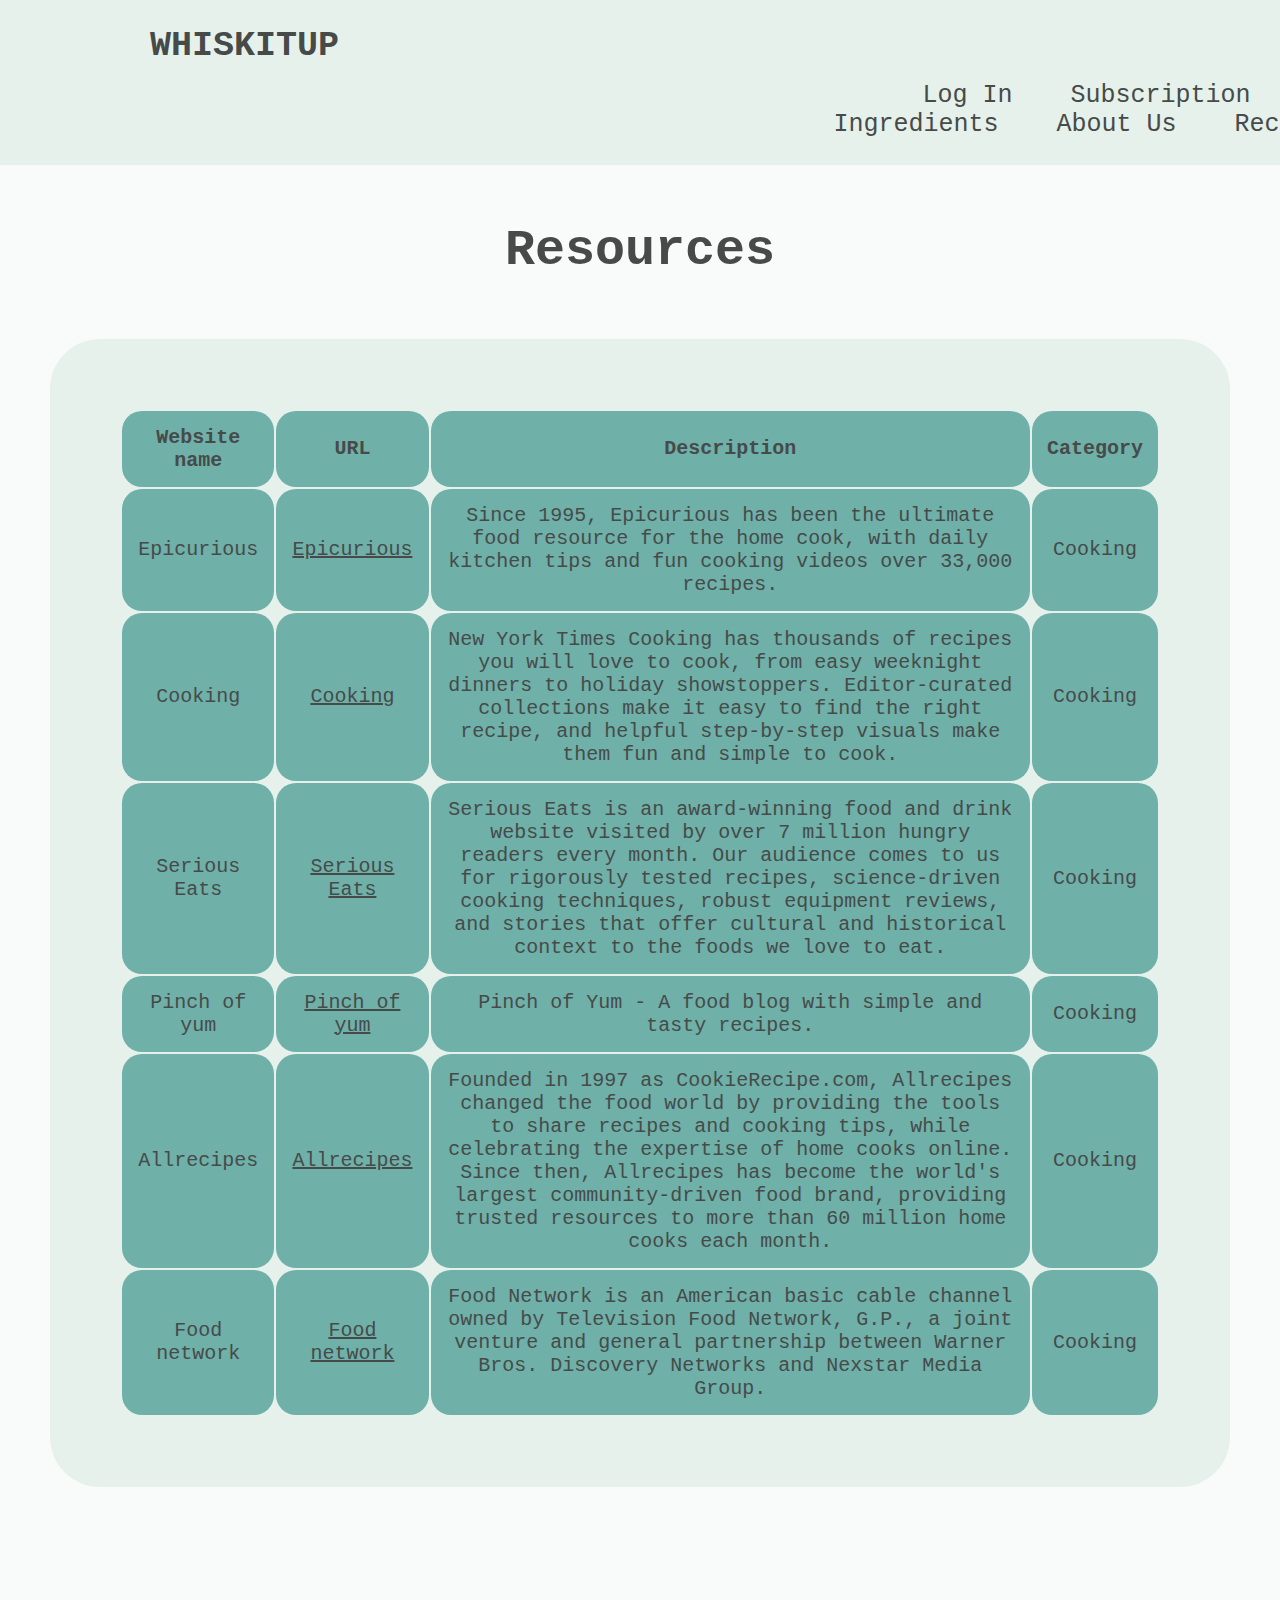
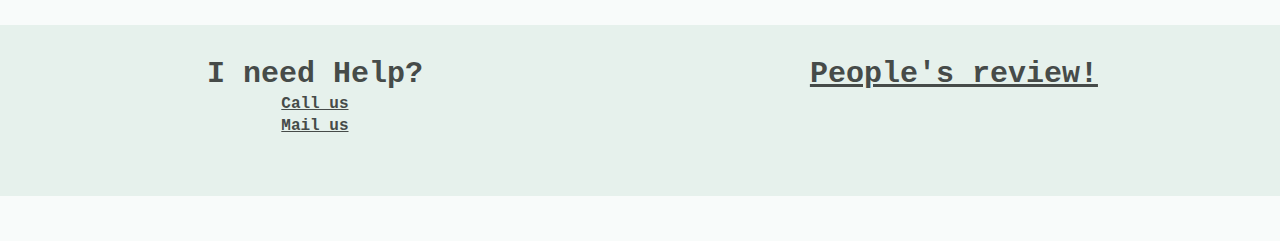
<file: Resource-table.html>
<html>

    <head>
        <link rel="stylesheet" type="text/css" href="./All.css">
        <title>Resources</title>
        <h1 style="text-align:center">Resources</h1>
    </head>

    <body>
        <header>
            <!--<img src="./assets/pictures/LOGO (2) - Copy.png" alt="LOGO" style="width: 300px;" class="logo navbar">
            -->
            <a href="./index.html" id="logo" class="logo navbar">WHISKITUP</a>
            <nav class="pages navbar">
                <a href="./login.html">Log In</a> <!--button-->
                <a href="./Subscription.html">Subscription</a>
                <a href="./ingredients.html">Ingredients</a>
                <a href="./aboutus.html">About Us</a>
                <a href="./recipes.html">Recipes</a>
            </nav>
           
        </header>
        <main>
            <h1>Resources</h1>
        <div class="tableback">
        <table class="centerTable">
            <tr style="font-size: 30px;">
                <th colspan="2" class="inTable">Website name</th>
                <th colspan="2" class="inTable">URL</th>
                <th colspan="2" class="inTable">Description</th>
                <th colspan="2" class="inTable">Category</th>
            </tr>
            <tr>
                <td colspan="2" class="inTable">Epicurious</td>
                <td colspan="2" class="inTable"><a href="https://www.epicurious.com/">Epicurious</a></td>
                <td colspan="2" class="inTable">Since 1995, Epicurious has been the ultimate food resource for the home cook, with daily kitchen tips and fun cooking videos over 33,000 recipes.</td>
                <td colspan="2" class="inTable">Cooking</td>
            </tr>
            <tr>
                <td colspan="2" class="inTable">Cooking</td>
                <td colspan="2" class="inTable"><a href="https://cooking.nytimes.com/">Cooking</a></td>
                <td colspan="2" class="inTable">New York Times Cooking has thousands of recipes you will love to cook, from easy weeknight dinners
                    to holiday showstoppers. Editor-curated collections make it easy to find the right recipe, and helpful
                    step-by-step visuals make them fun and simple to cook.</td>
                <td colspan="2" class="inTable">Cooking</td>
            </tr>
            <tr>
                <td colspan="2" class="inTable">Serious Eats</td>
                <td colspan="2" class="inTable"><a href="https://www.seriouseats.com/">Serious Eats</a></td>
                <td colspan="2" class="inTable">Serious Eats is an award-winning food and drink website visited by over 7 million hungry readers every month. Our audience comes to us for rigorously tested recipes, science-driven cooking techniques, robust equipment reviews, and stories that offer cultural and historical context to the foods we love to eat.</td>
                <td colspan="2" class="inTable">Cooking</td>
            </tr>
            <tr>
                <td colspan="2" class="inTable">Pinch of yum</td>
                <td colspan="2" class="inTable"><a href="https://pinchofyum.com/">Pinch of yum</a></td>
                <td colspan="2" class="inTable">Pinch of Yum - A food blog with simple and tasty recipes.</td>
                <td colspan="2" class="inTable">Cooking</td>
            </tr>
            <tr>
                <td colspan="2" class="inTable">Allrecipes</td>
                <td colspan="2" class="inTable"><a href="https://www.allrecipes.com/">Allrecipes</a></td>
                <td colspan="2" class="inTable">Founded in 1997 as CookieRecipe.com, Allrecipes changed the food world by providing the tools to share recipes and cooking tips, while celebrating the expertise of home cooks online. Since then, Allrecipes has become the world's largest community-driven food brand, providing trusted resources to more than 60 million home cooks each month. </td>
                <td colspan="2" class="inTable">Cooking</td>
            </tr>
            <tr>
                <td colspan="2" class="inTable">Food network</td>
                <td colspan="2" class="inTable"><a href="https://www.foodnetwork.com/">Food network</a></td>
                <td colspan="2" class="inTable">Food Network is an American basic cable channel owned by Television Food Network, G.P., a joint venture and general partnership between Warner Bros. Discovery Networks and Nexstar Media Group.</td>
                <td colspan="2" class="inTable">Cooking</td>
            </tr>
            </table>
    </div>
    </main>
        <br><br><br><br><br><br>
            <footer>
                <br>
                <table>
                    <tr>
                        <th style="font-size: 30px; width: 1000px;">I need Help?</th>
                        <th style="font-size: 30px;width: 1000px;"><a href="./review.html">People's review!</a></th>
                    </tr>
                    <tr>
                        <th><a href="tel 0799383718" width: 700px;>Call us</a></th>
                    </tr>
                    <tr>
                        <th><a href="mailto:alghussein4@gmail.com">Mail us</a></th>
                    </tr>
                </table>
                <br><br>
            </footer>
    </body>

</html>
</file>
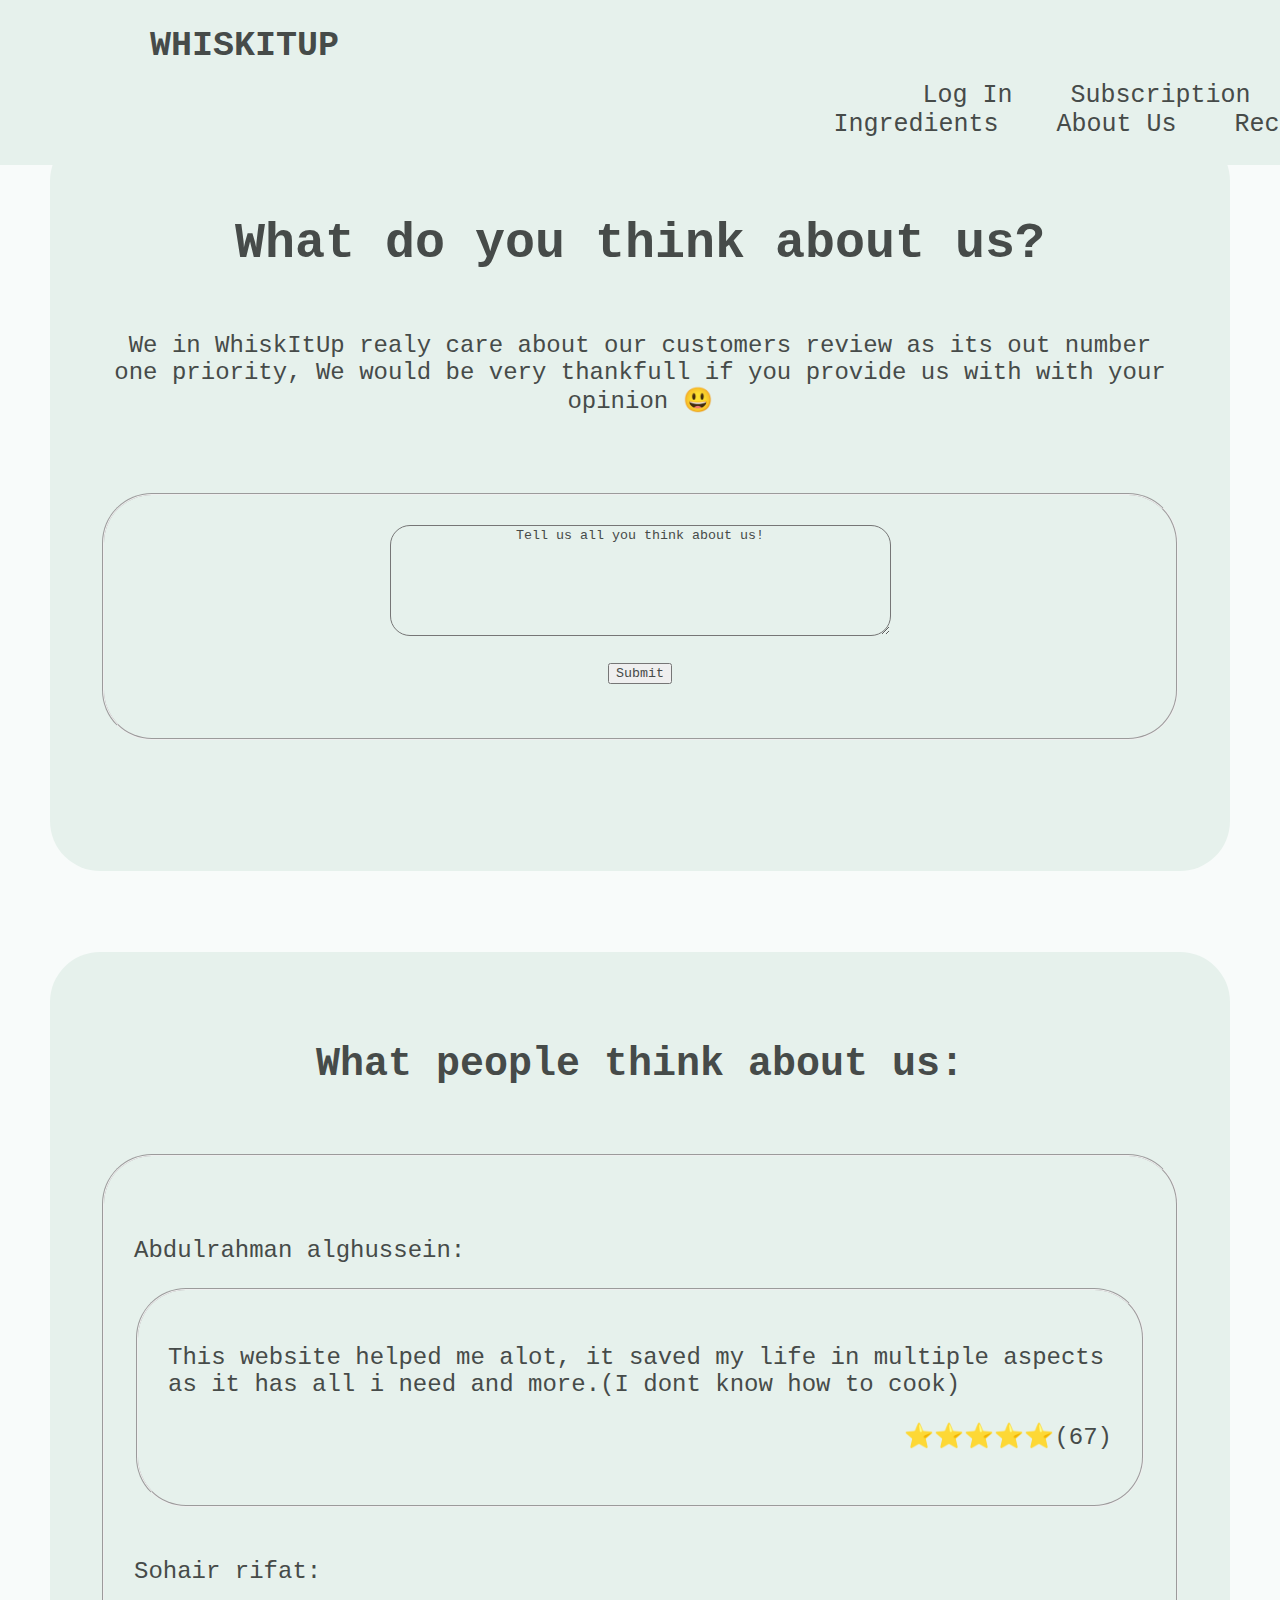
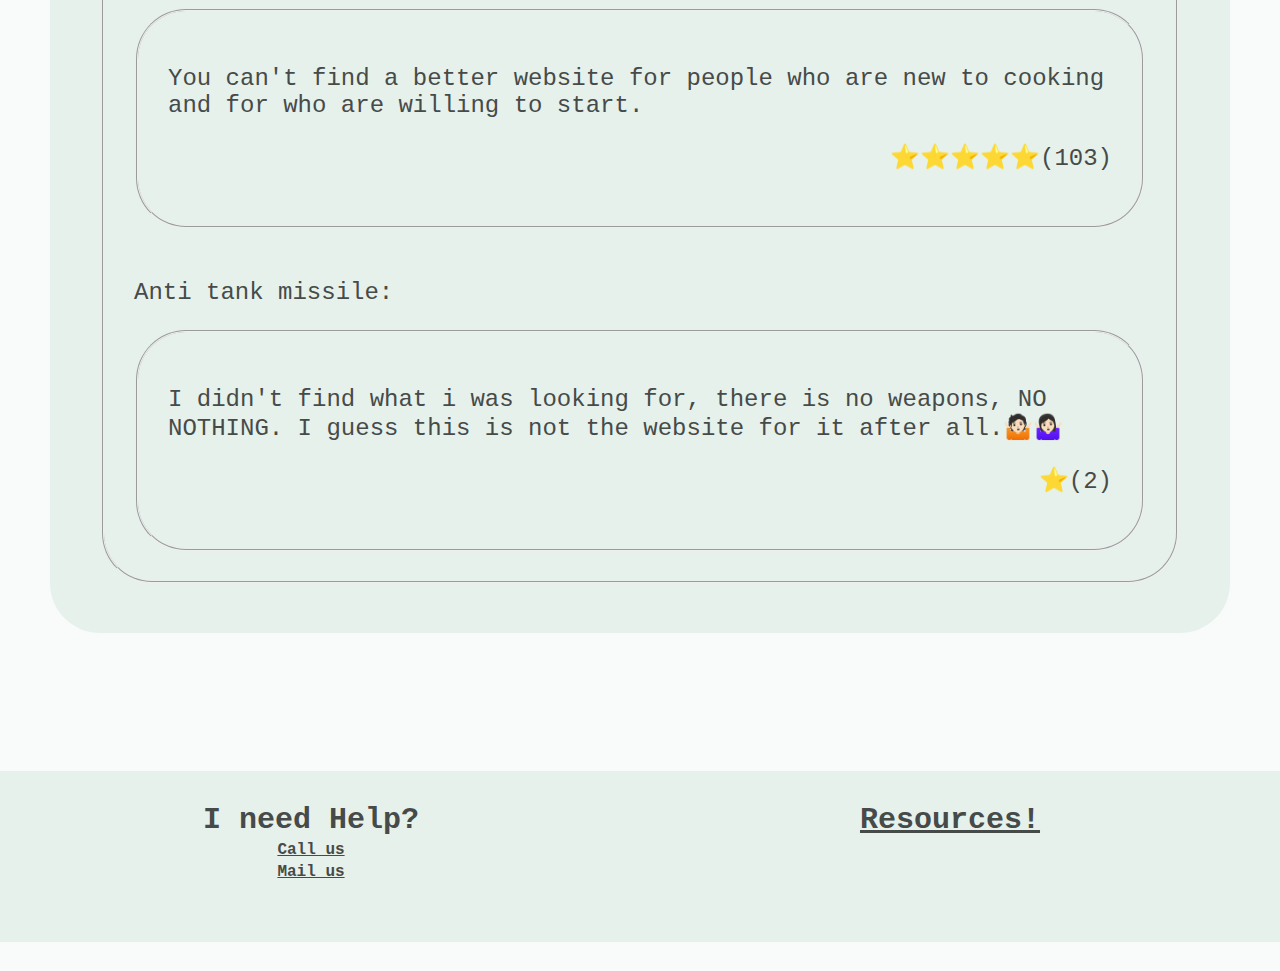
<file: review.html>
<html>

	<head>

		<link rel="stylesheet" type="text/css" href="./All.css">
		<title>review</title>

	</head>

	<body>

		<header>
			<a href="./index.html" id="logo" class="logo navbar">WHISKITUP</a>
			<nav class="pages navbar">
				<a href="./login.html">Log In</a> <!--button--> 
				<a href="./Subscription.html">Subscription</a>
				<a href="./ingredients.html">Ingredients</a>
				<a href="./aboutus.html">About Us</a>
				<a href="./recipes.html">Recipes</a>
			</nav>
		</header>

		<main>
		<div class="revBackround">
		<h1 style="text-align: center;">What do you think about us?</h1>
		<p id="R1" style="text-align: center;">We in WhiskItUp realy care about our customers review as its out number one priority, We would be very thankfull if you provide us with with your opinion 😃</p>
		<br><br>

		<fieldset class="revFieldset">
		<form>
			<div style="text-align: center;"><textarea rows="7" cols="60" name="about-us-textarea" style="text-align: center; background-color: #E6F1EC; border-radius: 20px;">Tell us all you think about us!</textarea></div>
			<br>
			<div style="text-align: center;"><input type="submit"></div>
		</form>
		</fieldset>


		<br><br><br>
		</div>

		<br><br><br>
		<div class="revBackround">
		<h3 style="text-align: center; font-size: 40px;">What people think about us:</h3>
		<br>
		<!--Review Ex.-->
		<fieldset class="revFieldset"><br>
		<div>
			<p class="Name">Abdulrahman alghussein:</p> 
			<fieldset class="revFieldset">
			<p>This website helped me alot, it saved my life in multiple aspects as it has all i need and more.(I dont know how to cook)</p>
			<p style="text-align: right;">⭐⭐⭐⭐⭐(67)</p>
			</fieldset>
		</div>
		<br>
		<div>
			<p class="Name">Sohair rifat:</p>
			<fieldset class="revFieldset">
			<p>You can't find a better website for people who are new to cooking and for who are willing to start.</p>
			<p style="text-align: right;">⭐⭐⭐⭐⭐(103)</p>
			</fieldset>
		</div>
		<br>
		<div>
			<p class="Name">Anti tank missile:</p>
			<fieldset class="revFieldset">
			<p>I didn't find what i was looking for, there is no weapons, NO NOTHING. I guess this is not the website for it after all.🤷🏻🤷🏻‍♀️</p>
			<p style="text-align: right;">⭐(2)</p>
			</fieldset>
		</div>
		</fieldset>
		</div>
	</main>
	<br><br><br><br><br><br>
	<footer>
		<br>
			<table>
				<tr>
					<th style="font-size: 30px; width: 1000px;">I need Help?</th>
					<th style="font-size: 30px;width: 1000px;"><a href="./Resource-table.html">Resources!</a></th>
				</tr>
				<tr>
					<th><a href="tel 0799383718" width: 700px;>Call us</a></th>
				</tr>
				<tr>
					<th><a href="mailto:alghussein4@gmail.com">Mail us</a></th>
				</tr>
			</table>
			<br><br>
	</footer>
	</body>
   
</html>
</file>
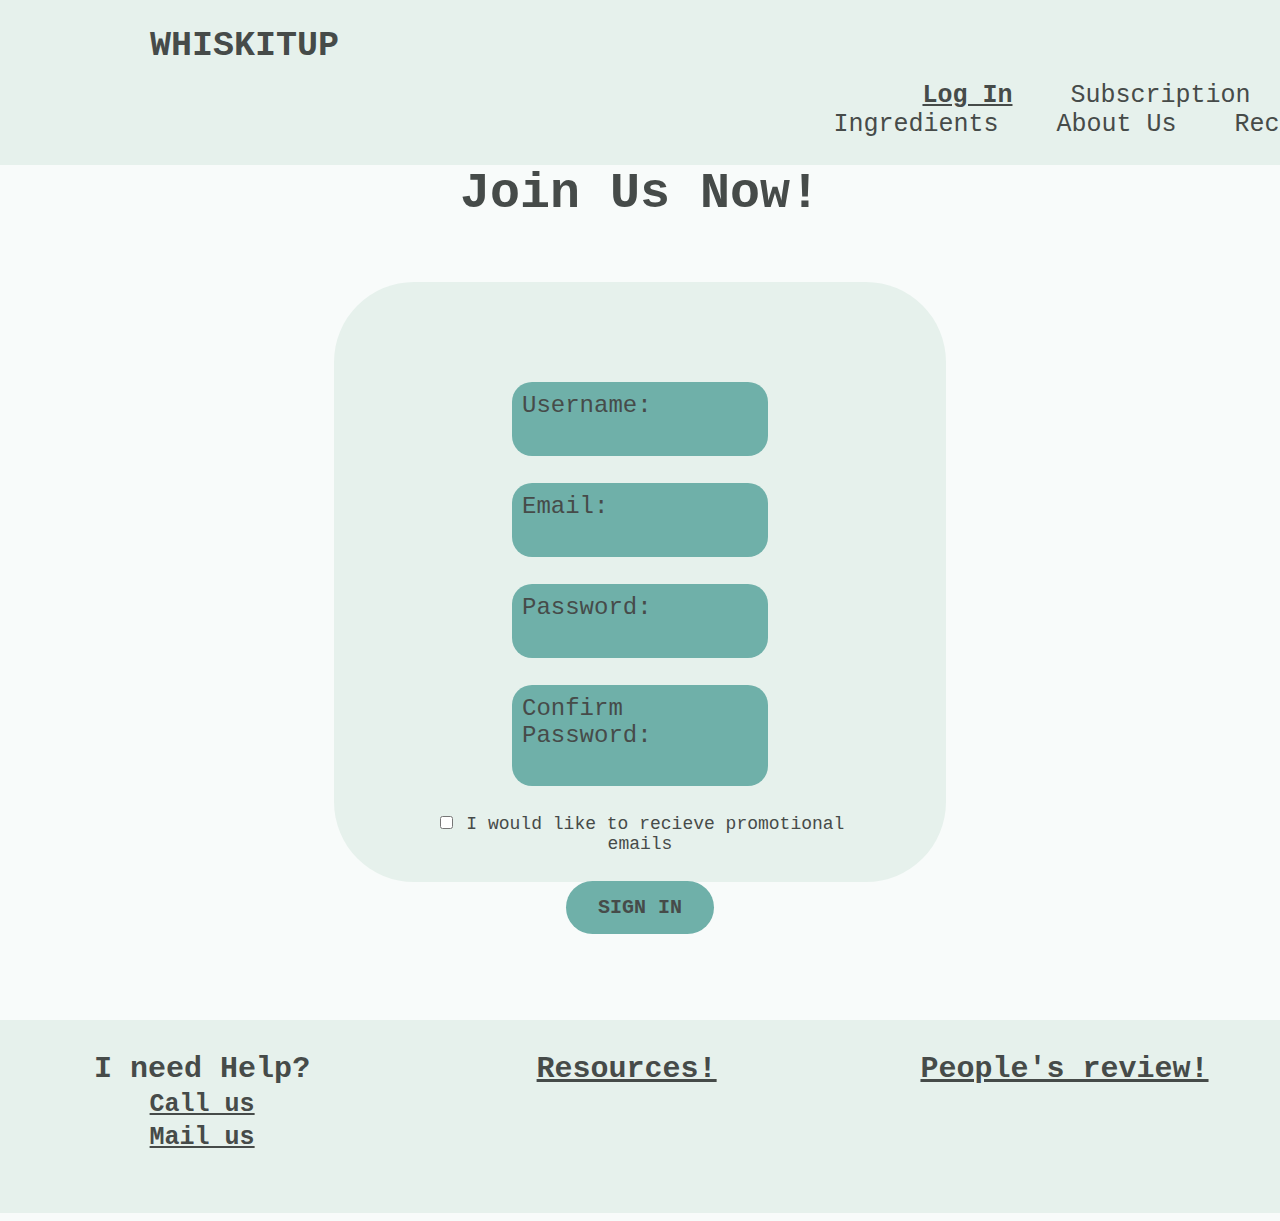
<file: signin.html>
<!DOCTYPE html>
<html lang="en">
<head>
    <link rel="stylesheet" type="text/css" href="./All.css">
    <meta charset="UTF-8">
    <title>Sign in</title>
</head>
<body>
    <header>
        <!--<img src="./assets/pictures/LOGO (2) - Copy.png" alt="LOGO" style="width: 300px;" class="logo navbar">
        -->
        <a href="./index.html" id="logo" class="logo navbar">WHISKITUP</a>
        <nav class="pages navbar">
            <a href="./login.html" style="font-weight: 600; text-decoration: underline;">Log In</a> <!--button--> 
            <a href="./Subscription.html">Subscription</a>
            <a href="./ingredients.html">Ingredients</a>
            <a href="./aboutus.html">About Us</a>
            <a href="./recipes.html">Recipes</a>
        </nav>
       
    </header>
    <main>
    <h1>Join Us Now!</h1>
    <div class="signlog">
    <form action="" method="post">
        <div class="inputboxdiv">Username: <input type="text" name="user" required class="inputbox"></div>
        <br>
        <div class="inputboxdiv">Email: <input type="email" name="email" required class="inputbox"></div>
        <br>
        <div class="inputboxdiv">Password: <input type="password" name="pswrd" required class="inputbox"></div>
        <br>  
        <div class="inputboxdiv">Confirm Password: <input type="password" name="pswrdConfirmation" required class="inputbox"></div>
        <br>
        <div style="text-align: center;font-size: large;"><input type="checkbox"> I would like to recieve promotional emails</div>
        <br>
        <div style="text-align: center;"><input type="submit" value="SIGN IN" class=btn></div>
    </form>
    </div>
</main>

    <br><br><br><br><br><br>
            <footer>
                <br>
                <table>
                    <tr>
                        <th style="font-size: 30px; width: 700px;">I need Help?</th>
                        <th style="font-size: 30px;width: 700px;"><a href="./Resource-table.html">Resources!</a></th>
                        <th style="font-size: 30px;width: 700px;"><a href="./review.html">People's review!</a></th>
                    </tr>
                    <tr>
                        <th><a href="tel 0799383718" width: 700px;>Call us</a></th>
                    </tr>
                    <tr>
                        <th><a href="mailto:alghussein4@gmail.com">Mail us</a></th>
                    </tr>
                </table>
                <br><br>
            </footer>
</body>
</html>
</file>
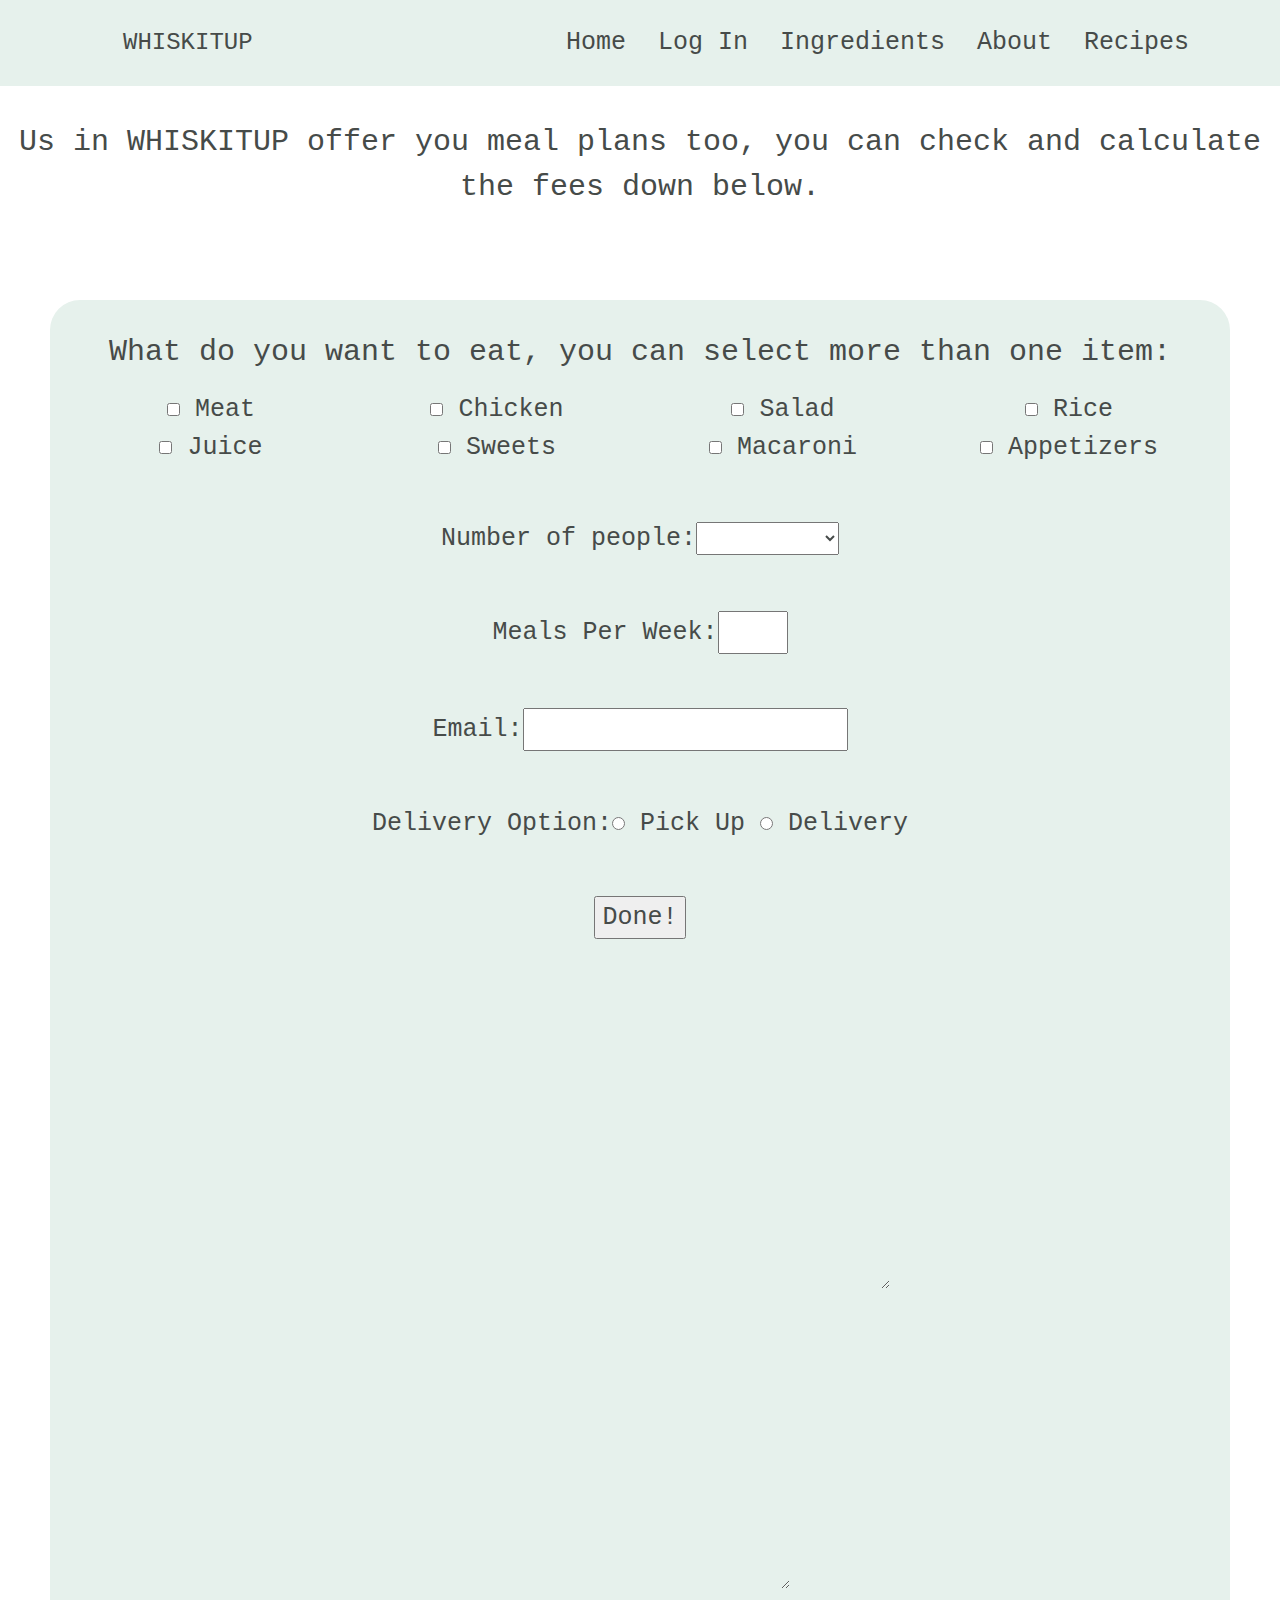
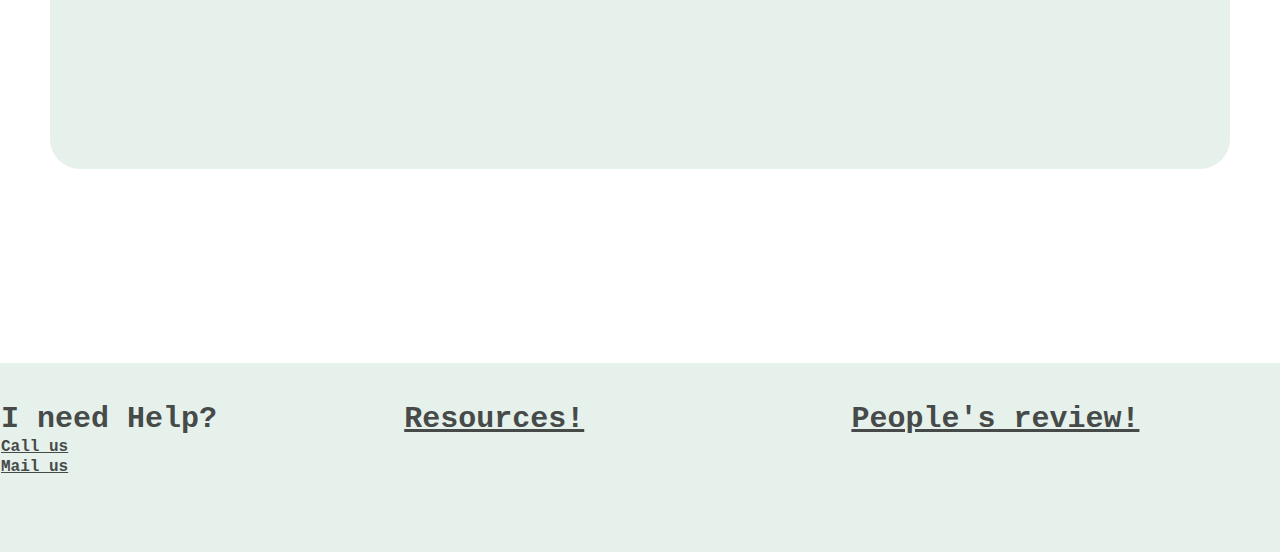
<file: Subscription.html>
<html>
    <head>
        <title>Subscriptions</title>
        <link rel="stylesheet" type="text/css" href="./All.css">
        <script src="./Subscription-javascript.js"></script>
        <style>
            /*To center the table of contant*/
        *{
         font-family: "Inconsolata", monospace;
         color:#464B49 !important;
        }
        header{
        background-color:#E6F1EC;
        font-size:25px;
        }
        .center{
            margin-left: auto;
            margin-right: auto;
        }
        .errorMessage{
            color: red !important;
        }
        #txtArea{
            display: flex;
            align-items: center;
            justify-content: center;
            height: 400px;
        }
        #display{
            width: 300px;
            height: 100px;
        }
        #display2{
            width: 500px;
            height: 300px;
        }
        </style>

    </head>

    <body>
        <header class="d-flex flex-wrap background-color:#E6F1EC; py-3">
            <a href="/" class="d-flex align-items-center mb-3 mb-md-0 me-md-auto link-body-emphasis text-decoration-none">
              <svg class="bi me-2" width="40" height="32"><use xlink:href="#bootstrap"></use></svg>
              <span class="fs-4"><div class="logo">WHISKITUP</div></span>
            </a>
      
            <ul class="nav nav-pills">
              <li class="nav-item"><a href="./index.html" class="nav-link">Home</a></li>
              <li class="nav-item"><a href="./login.html" class="nav-link">Log In</a></li>
              <li class="nav-item"><a href="./ingredients.html" class="nav-link">Ingredients</a></li>
              <li class="nav-item"><a href="./aboutus.html" class="nav-link">About</a></li>
              <li class="nav-item"><a href="./recipes.html" class="nav-link">Recipes</a></li>
            </ul>
          </header>

        <script>//Date and time
            var date=new Date();
            document.write("Date: "+date.getFullYear()+" - "+(date.getMonth()+1)+" - "+date.getDate()+"<br>");
            document.write("Time: "+date.getHours()+":"+date.getMinutes()+":"+date.getSeconds());
       </script>

        <br><Br><br><br>
        <div><p style="font-size: 30px; text-align: center;">Us in WHISKITUP offer you meal plans too, you can check and calculate the fees down below.</p></div><br>
        <fieldset> <form action="">
        <div style="text-align: center; background-color:#E6F1EC; border-radius: 30px;padding: 30px; margin:50px; font-size: 25px;">
            <p style="font-size: 30px;">What do you want to eat, you can select more than one item:</p>


            <div class="row">
                <div class="col"><input type="checkbox" name="contant" value="Meat"> Meat</div>
                <div class="col"><input type="checkbox" name="contant" value="Chicken"> Chicken</div>
                <div class="col"><input type="checkbox" name="contant" value="Salad"> Salad</div><br>
                <div class="col"><input type="checkbox" name="contant" value="Rice"> Rice</div>
            </div>
            <div class="row">
                <div class="col"><input type="checkbox" name="contant" value="Juice"> Juice</div>
                <div class="col"><input type="checkbox" name="contant" value="Sweets"> Sweets</div>
                <div class="col"><input type="checkbox" name="contant" value="Macaroni"> Macaroni</div>
                <div class="col"><input type="checkbox" name="contant" value="Appetizers"> Appetizers</div>
            </div>
            <p id="boxError" name="errorMessage" style="color: red !important"></p>
            <br>
           
            Number of people:<select name="" id="numOfPortions" onchange="getPortionTotal()" >
                <option value="none"></option>
                <option value="2">2 People</option>
                <option value="4">4 People</option>
                <option value="6">6 People</option>
                <option value="8">8 People</option>
            </select>
            <p id="selectError" name="errorMessage" style="color: red !important"></p>
            <br>

            Meals Per Week:<input type="number" min="7" max="21" id="weeklyMeals"> <p id="mealsError" name="errorMessage" style="color: red !important"></p>
            <br>
                    Email:<input type="email" id="emailAddress">
                    <p id="emailError" name="errorMessage" style="color: red !important"></p>
                    <br>
                    Delivery Option:<input type="radio" name="delOption" required> Pick Up    <input type="radio" name="delOption"> Delivery
                    <p id="deliveryError" name="errorMessage" style="color: red !important"></p>
                    <br>
                    <input type="button" value="Done!" onclick="calculateTotal(),show()">
        </form>

        <div class="row">
            <div class="col"></div>
            <fieldset id="txtArea">
                <textarea id="Display2" style="text-align: center; border: none; background-color: #E6F1EC;"></textarea><!--The order-->
            </fieldset>
        </div>
        <div class="row">
            <div class="col"></div>
            <fieldset id="txtArea">
                <textarea id="Display" style="text-align: center; border: none; background-color: #E6F1EC; font-size: 40px;"></textarea> <!--Total-->
            </fieldset>
        </div>

        </div>
        </fieldset>

        <br><br><br><br><br><br>
            <footer>
                <br>
                <table>
                    <tr>
                        <th style="font-size: 30px; width: 700px;">I need Help?</th>
                        <th style="font-size: 30px;width: 700px;"><a href="./Resource-table.html">Resources!</a></th>
                        <th style="font-size: 30px;width: 700px;"><a href="./review.html">People's review!</a></th>
                    </tr>
                    <tr>
                        <th><a href="tel 0799383718" width: 700px;>Call us</a></th>
                    </tr>
                    <tr>
                        <th><a href="mailto:alghussein4@gmail.com">Mail us</a></th>
                    </tr>
                </table>
                <br><br>
            </footer>
        <link href="https://cdn.jsdelivr.net/npm/bootstrap@5.3.3/dist/css/bootstrap.min.css" rel="stylesheet" integrity="sha384-QWTKZyjpPEjISv5WaRU9OFeRpok6YctnYmDr5pNlyT2bRjXh0JMhjY6hW+ALEwIH" crossorigin="anonymous">
    <script src="https://cdn.jsdelivr.net/npm/bootstrap@5.3.3/dist/js/bootstrap.bundle.min.js" integrity="sha384-YvpcrYf0tY3lHB60NNkmXc5s9fDVZLESaAA55NDzOxhy9GkcIdslK1eN7N6jIeHz" crossorigin="anonymous"></script>
    </body>
</html>
</file>
<file: All.css>
/*The logo for all apges*/
*{
  scroll-behavior: smooth;
}

header{
    position: fixed;
    width:100%;
    top:0; /*removes the white space between the header and the page border*/
    left:0; /*same as the above but for the left*/
    background-color:#E6F1EC;
    font-size:25px;
    padding:26px 75px;
}

body{
    margin:0px;
}

#logo{
    text-decoration: none;
    font-weight: 700;
    font-size: 35px;
    margin-left:75px;
}

.navbar{
    float:inline-start;
    text-align:center;
    
}

.pages{
    padding-top:15px;
    margin-left:700px;
}

.pages a{
    text-decoration: none;
    margin-left:43px;
}

footer{
    position:relative;
    width:100%;
    bottom:0;
    left:0;
    background-color:#E6F1EC;
    font-size:25px;
}


*{
    font-family: "Inconsolata", monospace;
    color:#464B49;
}
body{

    background-color: #F8FBFA;
}
main{
    font-size:24px;
    margin-top:101px;
    padding:30px 50px;

}

h1{
    font-size:50px;
    text-align: center;
    margin-bottom: 60px;
}

h2{
    font-size:35px;
}

/*title in ingredients*/
.Title{
    text-align: center;
    font-size: 35;
}

.ingredients-pic{
    float:left;
}

.fieldset-blurr{
    filter: blur(8px);
    -webkit-filter: blur(8px);
    background-repeat: no-repeat;
    
    
}

.text-blur{
  background-color: rgb(0,0,0); /* Fallback color */
  background-color: rgba(0,0,0, 0.4); /* Black w/opacity/see-through */
  color: white;
  font-weight: bold;
  border: 3px solid #f1f1f1;
  position: absolute;
  top: 50%;
  left: 50%;
  transform: translate(-50%, -50%);
  z-index: 2;
  width: 80%;
  padding: 20px;
  text-align: center;
}

.signlog{ /*sign in and log in*/
    height: 400px;
    width: 40%;
    background-color: #E6F1EC;
    margin: auto;
    padding: 100px 70px;
    border-radius:80px;
}

.btn { /*submit button*/
    background-color: rgb(111, 176, 169); /* Green */
    border: none;
    padding: 15px 32px;
    text-align: center;
    text-decoration: none;
    display: inline-block;
    font-size: 20px;
    border-radius: 80px;
    font-weight: 700;
  }

  /*input box*/
  .inputboxdiv{
    background-color: rgb(111, 176, 169);
    padding: 10px;
    width: 50%;
    border-radius: 20px;
    margin: auto;
  }

  .inputbox{
    border-style: hidden;
    background-color: rgb(111, 176, 169);
    width:60%;
    height:25px;
    font-size: 24px;
    color:#E6F1EC;
    font-weight: bold;
    outline:none;
  }

  .ingredientsNav a{
    text-decoration: none;
    background-color: rgb(111, 176, 169); 
    padding: 10px 15px ;
    border-radius:  80px;
    margin:0px 7px;
    font-weight: 600;
    border:#464B49 1px solid;
  }

  .socials img{
    width:70px;
  }

  .tableback{
    background-color:#E6F1EC;
    padding: 50px;
    border-radius: 50px;
  }

  .centerTable{
    border-radius: 50px;
    padding: 20px;
  }

  .inTable{
    padding: 15px;
    border-radius: 20px;
    background-color: rgb(111, 176, 169);
    font-size: 20px;
    text-align: center;
  }

  .revBackround{
    background-color: #E6F1EC;
    padding: 50px;
    border-radius: 50px;
  }

  .revFieldset{
    border-radius: 50px;
    padding: 30px;
    /*border:none;*/
  }
</file>
